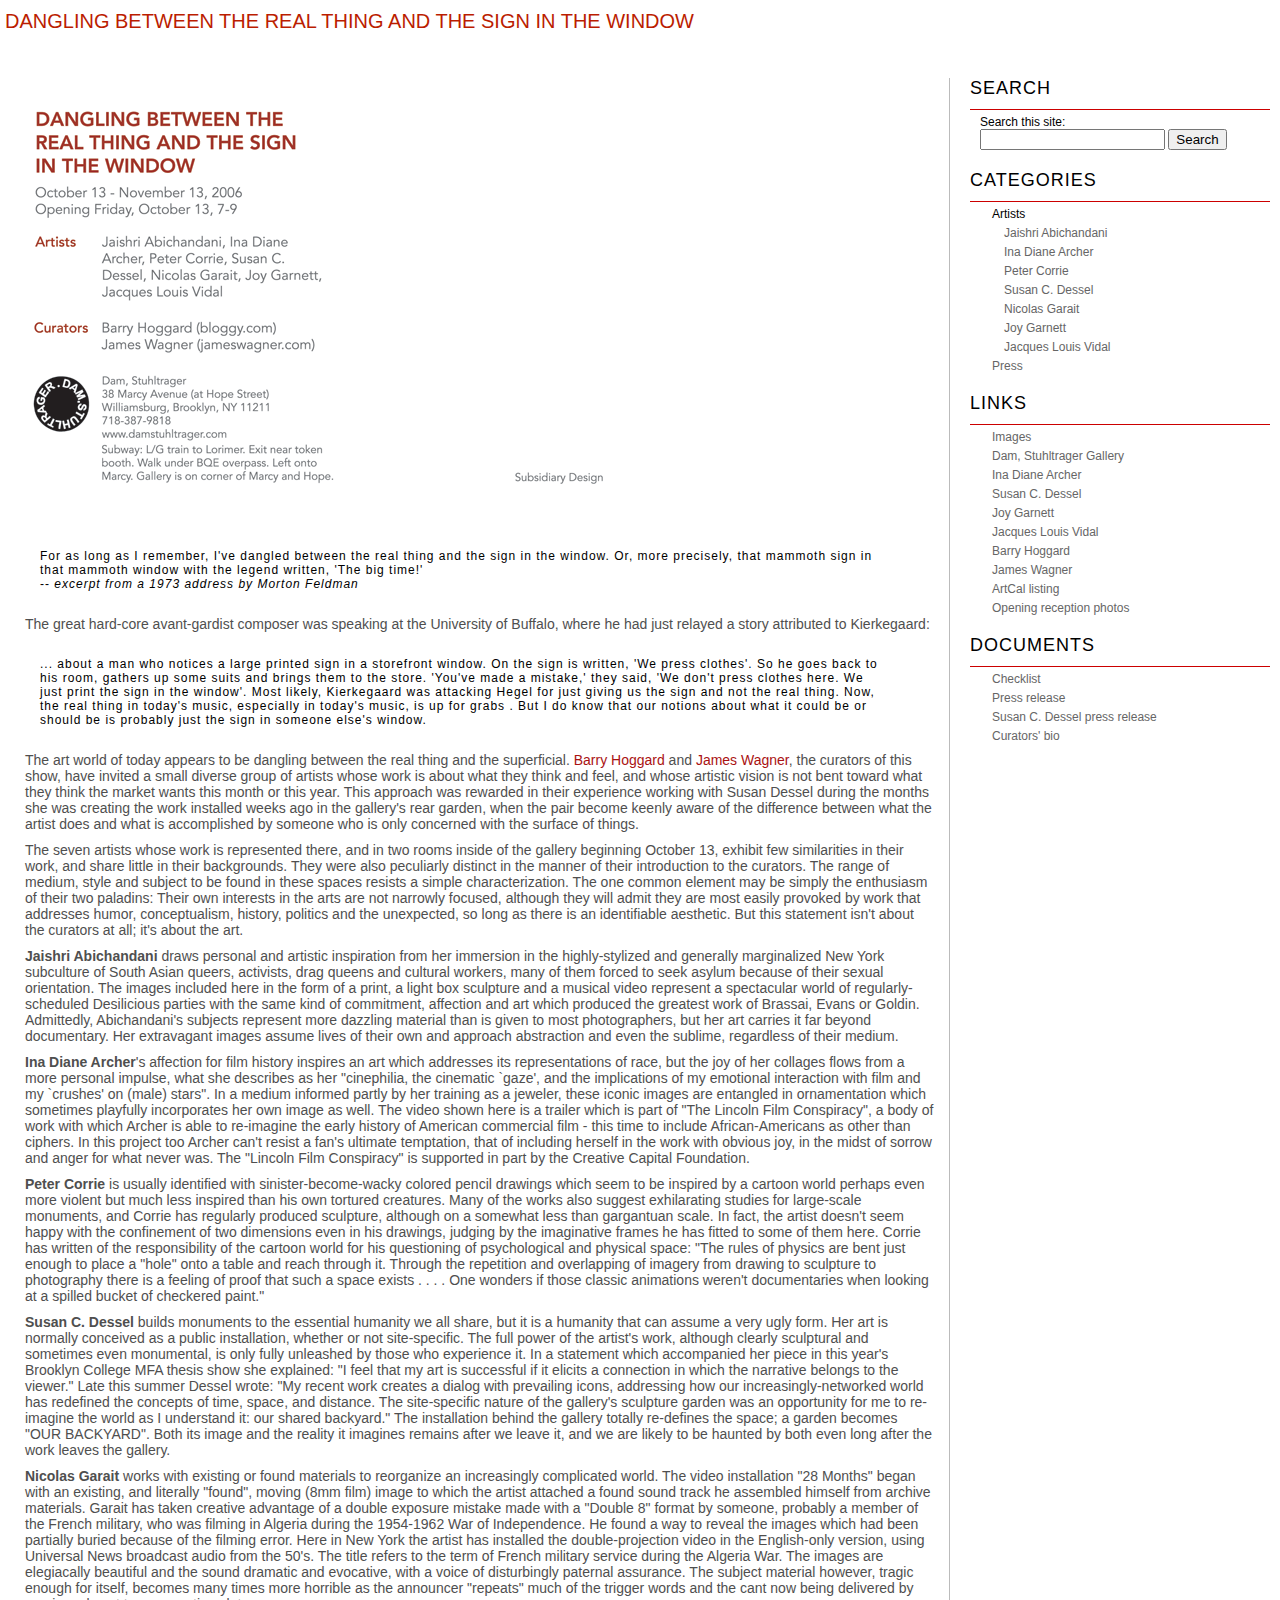
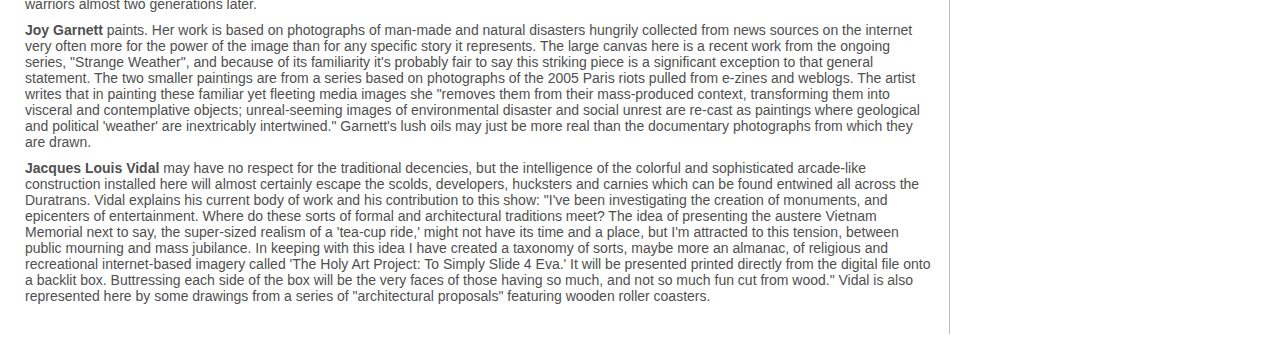
<file: index.html>
<!DOCTYPE html PUBLIC "-//W3C//DTD XHTML 1.0 Transitional//EN"
   "http://www.w3.org/TR/xhtml1/DTD/xhtml1-transitional.dtd">
<html xmlns="http://www.w3.org/1999/xhtml" id="sixapart-standard">
<head>
   <meta http-equiv="Content-Type" content="text/html; charset=utf-8" />
   <meta name="generator" content="Movable Type 4.21-en" />
   
   <link rel="stylesheet" href="styles-site.css" type="text/css" />
   <link rel="alternate" type="application/atom+xml" title="Atom" href="atom.xml" />
   <link rel="alternate" type="application/rss+xml" title="RSS 2.0" href="index.xml" />
   
   <title>Dangling Between The Real Thing And The Sign In The Window</title>
   
   <link rel="EditURI" type="application/rsd+xml" title="RSD" href="rsd.xml" />
   
   
</head>
<body class="layout-two-column-right">
   <div id="container">
      <div id="container-inner" class="pkg">
      
         <div id="banner">
            <div id="banner-inner" class="pkg">
               <h1 id="banner-header"><a href="index.html" accesskey="1">Dangling Between The Real Thing And The Sign In The Window</a></h1>
               <h2 id="banner-description"></h2>
            </div>
         </div>
         
         <div id="pagebody">
            <div id="pagebody-inner" class="pkg">
               <div id="alpha">
                  <div id="alpha-inner" class="pkg">
                  
                     
                     
                     
                     <a id="a005858"></a>
                     <div class="entry" id="entry-5858">
                        <h3 class="entry-header"></h3>
                        <div class="entry-content">
                           <div class="entry-body">

<p><img src="hoggard_back_400x592.gif" alt="postcard back" /></p>

<p><br /></p>

<blockquote><p>For as long as I remember, I've dangled between the real thing and the sign in the window. Or, more precisely, that mammoth sign in that mammoth window with the legend written, 'The big time!'<br /> -- <em>excerpt from a 1973 address by Morton Feldman</em></p></blockquote>

<p>The great hard-core avant-gardist composer was speaking at the University of Buffalo, where he had just relayed a story attributed to Kierkegaard:</p>

<blockquote><p>... about a man who notices a large printed sign in a storefront window.  On the sign is written, 'We press clothes'. So he goes back to his room, gathers up some suits and brings them to the store. 'You've made a mistake,' they said, 'We don't press clothes here. We just print the sign in the window'. Most likely, Kierkegaard was attacking Hegel for just giving us the sign and not the real thing. Now, the real thing in today's music, especially in today's music, is up for grabs . But I do know that our notions about what it could be or should be is probably just the sign in someone else's window.</p></blockquote>

<p>The art world of today appears to be dangling between the real thing and the superficial.  <a href="http://bloggy.com/">Barry Hoggard</a> and <a href="http://jameswagner.com/">James Wagner</a>, the curators of this show, have invited a small diverse group of artists whose work is about what they think and feel, and whose artistic vision is not bent toward what they think the market wants this month or this year.  This approach was rewarded in their experience working with Susan Dessel during the months she was creating the work installed weeks ago in the gallery's rear garden, when the pair become keenly aware of the difference between what the artist does and what is accomplished by someone who is only concerned with the surface of things.</p>

<p>The seven artists whose work is represented there, and in two rooms inside of the gallery beginning October 13, exhibit few similarities in their work, and share little in their backgrounds.  They were also peculiarly distinct in the manner of their introduction to the curators.  The range of medium, style and subject to be found in these spaces resists a simple characterization.  The one common element may be simply the enthusiasm of their two paladins:  Their own interests in the arts are not narrowly focused, although they will admit they are most easily provoked by work that addresses humor, conceptualism, history, politics and the unexpected, so long as there is an identifiable aesthetic.  But this statement isn't about the curators at all;  it's about the art.</p>

<p><strong>Jaishri Abichandani</strong> draws personal and artistic inspiration from her immersion in the highly-stylized and generally marginalized New York subculture of South Asian queers, activists, drag queens and cultural workers, many of them forced to seek asylum because of their sexual orientation.  The images included here in the form of a print, a light box sculpture and a musical video represent a spectacular world of regularly-scheduled Desilicious parties with the same kind of commitment, affection and art which produced the greatest work of Brassai, Evans or Goldin.   Admittedly, Abichandani's subjects represent more dazzling material than is given to most photographers, but her art carries it far beyond documentary.  Her extravagant images assume lives of their own and approach abstraction and even the sublime, regardless of their medium.</p>

<p><strong>Ina Diane Archer</strong>'s affection for film history inspires an art which addresses its representations of race, but the joy of her collages flows from a more personal impulse, what she describes as her "cinephilia, the cinematic `gaze', and the implications of my emotional interaction with film and my `crushes' on (male) stars".  In a medium informed partly by her training as a jeweler, these iconic images are entangled in ornamentation which sometimes playfully incorporates her own image as well.  The video shown here is a trailer which is part of "The Lincoln Film Conspiracy", a body of work with which Archer is able to re-imagine the early history of American commercial film - this time to include African-Americans as other than ciphers.  In this project too Archer can't resist a fan's ultimate temptation, that of including herself in the work with obvious joy, in the midst of sorrow and anger for what never was. The "Lincoln Film Conspiracy" is supported in part by the Creative Capital Foundation.</p>

<p><strong>Peter Corrie</strong> is usually identified with sinister-become-wacky colored pencil drawings which seem to be inspired by a cartoon world perhaps even more violent but much less inspired than his own tortured creatures.   Many of the works also suggest exhilarating studies for large-scale monuments, and Corrie has regularly produced sculpture, although on a somewhat less than gargantuan scale.  In fact, the artist doesn't seem happy with the confinement of two dimensions even in his drawings, judging by the imaginative frames he has fitted to some of them here.  Corrie has written of the responsibility of the cartoon world for his questioning of psychological and physical space:  "The rules of physics are bent just enough to place a "hole" onto a table and reach through it.  Through the repetition and overlapping of imagery from drawing to sculpture to photography there is a feeling of proof that such a space exists . . . .  One wonders if those classic animations weren't documentaries when looking at a spilled bucket of checkered paint."</p>

<p><strong>Susan C. Dessel</strong> builds monuments to the essential humanity we all share, but it is a humanity that can assume a very ugly form.  Her art is normally conceived as a public installation, whether or not site-specific.   The full power of the artist's work, although clearly sculptural and sometimes even monumental, is only fully unleashed by those who experience it.  In a statement which accompanied her piece in this year's Brooklyn College <span class="caps">MFA </span>thesis show she explained:  "I feel that my art is successful if it elicits a connection in which the narrative belongs to the viewer."   Late this summer Dessel wrote:  "My recent work creates a dialog with prevailing icons, addressing how our increasingly-networked world has redefined the concepts of time, space, and distance.  The site-specific nature of the gallery's sculpture garden was an opportunity for me to re-imagine the world as I understand it:  our shared backyard."   The installation behind the gallery totally re-defines the space;  a garden becomes "OUR <span class="caps">BACKYARD</span>".   Both its image and the reality it imagines remains after we leave it, and we are likely to be haunted by both even long after the work leaves the gallery. </p>

<p><strong>Nicolas Garait</strong> works with existing or found materials to reorganize an increasingly complicated world.   The video installation "28 Months" began with an existing, and literally "found", moving (8mm film) image to which the artist attached a found sound track he assembled himself from archive materials.   Garait has taken creative advantage of a double exposure mistake made with a "Double 8" format by someone, probably a member of the French military, who was filming in Algeria during the 1954-1962 War of Independence. He found a way to reveal the images which had been partially buried because of the filming error.  Here in New York the artist has installed the double-projection video in the English-only version, using Universal News broadcast audio from the 50's.  The title refers to the term of French military service during the Algeria War.  The images are elegiacally beautiful and the sound dramatic and evocative, with a voice of disturbingly paternal assurance.  The subject material however, tragic enough for itself, becomes many times more horrible as the announcer "repeats" much of the trigger words and the cant now being delivered by warriors almost two generations later.  </p>

<p><strong>Joy Garnett</strong> paints.  Her work is based on photographs of man-made and natural disasters hungrily collected from news sources on the internet very often more for the power of the image than for any specific story it represents.  The large canvas here is a recent work from the ongoing series, "Strange Weather", and because of its familiarity it's probably fair to say this striking piece is a significant exception to that general statement.  The two smaller paintings are from a series based on photographs of the 2005 Paris riots pulled from e-zines and weblogs.   The artist writes that in painting these familiar yet fleeting media images she "removes them from their mass-produced context, transforming them into visceral and contemplative objects;   unreal-seeming images of environmental disaster and social unrest are re-cast as paintings where geological and political 'weather' are inextricably intertwined."  Garnett's lush oils may just be more real than the documentary photographs from which they are drawn.</p>

<p><strong>Jacques Louis Vidal</strong> may have no respect for the traditional decencies, but the intelligence of the colorful and sophisticated arcade-like construction installed here will almost certainly escape the scolds, developers, hucksters and carnies which can be found entwined all across the Duratrans. Vidal explains his current body of work and his contribution to this show:  "I've been investigating the creation of monuments, and epicenters of entertainment. Where do these sorts of formal and architectural traditions meet? The idea of presenting the austere Vietnam Memorial next to say, the super-sized realism of a 'tea-cup ride,' might not have its time and a place, but I'm attracted to this tension, between public mourning and mass jubilance. In keeping with this idea I have created a taxonomy of sorts, maybe more an almanac, of religious and recreational internet-based imagery called 'The Holy Art Project: To Simply Slide 4 Eva.'  It will be presented printed directly from the digital file onto a backlit box. Buttressing each side of the box will be the very faces of those having so much, and not so much fun cut from wood."    Vidal is also represented here by some drawings from a series of "architectural proposals" featuring wooden roller coasters.</p>
                              
                           </div>
                        </div>
                     </div>
                     
                  </div>
               </div>
<div id="beta">
                  <div id="beta-inner" class="pkg">
                     <div class="module-search module">
                        <h2 class="module-header">Search</h2>
                        <div class="module-content">
                           <form method="get" action="http://tristanmedia.com/mt/mt-search.cgi">
                              <input type="hidden" name="IncludeBlogs" value="7" />
                              <label for="search" accesskey="4">Search this site:</label><br />
                              <input id="search" name="search" size="20" />
                              <input type="submit" value="Search" />
                           </form>
                        </div>
                     </div>
                     
                     <div class="module-categories module">
                        <h2 class="module-header">Categories</h2>
                        <div class="module-content">
<!--
                        
                        <ul class="module-list">
                           
                           <li class="module-list-item">Artists
                           
                              
                        <ul class="module-list">
                           
                           <li class="module-list-item"><a href="http://danglingbetween.com/artists/ina_diane_archer/" title="">Ina Diane Archer</a>
                           
                           
                              
                           </li>
                        
                        
                        
                           
                           <li class="module-list-item"><a href="http://danglingbetween.com/artists/jacques_louis_vidal/" title="">Jacques Louis Vidal</a>
                           
                           
                              
                           </li>
                        
                        
                        
                           
                           <li class="module-list-item"><a href="http://danglingbetween.com/artists/jaishri_abichandani/" title="">Jaishri Abichandani</a>
                           
                           
                              
                           </li>
                        
                        
                        
                           
                           <li class="module-list-item"><a href="http://danglingbetween.com/artists/joy_garnett/" title="">Joy Garnett</a>
                           
                           
                              
                           </li>
                        
                        
                        
                           
                           <li class="module-list-item"><a href="http://danglingbetween.com/artists/nicolas_garait/" title="">Nicolas Garait</a>
                           
                           
                              
                           </li>
                        
                        
                        
                           
                           <li class="module-list-item"><a href="http://danglingbetween.com/artists/peter_corrie/" title="">Peter Corrie</a>
                           
                           
                              
                           </li>
                        
                        
                        
                           
                           <li class="module-list-item"><a href="http://danglingbetween.com/artists/susan_c_dessel/" title="">Susan C. Dessel</a>
                           
                           
                              
                           </li>
                        </ul>
                        
                           </li>
                        
                        
                        
                           
                           <li class="module-list-item"><a href="http://danglingbetween.com/general_information/" title="">General Information</a>
                           
                           
                              
                           </li>
                        
                        
                        
                           
                           <li class="module-list-item"><a href="http://danglingbetween.com/press/" title="">Press</a>
                           
                           
                              
                           </li>
                        </ul>
                        
-->

                                                <ul class="module-list">
                                                      <li class="module-list-item">Artists
                                                      <ul class="module-list">
                                                      <li class="module-list-item"><a href="http://www.danglingbetween.com/artists/jaishri_abichandani/" title="">Jaishri Abichandani</a></li>
                                                      <li class="module-list-item"><a href="http://www.danglingbetween.com/artists/ina_diane_archer/" title="">Ina Diane Archer</a></li>
                                                      <li class="module-list-item"><a href="http://www.danglingbetween.com/artists/peter_corrie/" title="">Peter Corrie</a></li>
                                                      <li class="module-list-item"><a href="http://www.danglingbetween.com/artists/susan_c_dessel/" title="">Susan C. Dessel</a></li>
                                                      <li class="module-list-item"><a href="http://www.danglingbetween.com/artists/nicolas_garait/" title="">Nicolas Garait</a></li>
                                                      <li class="module-list-item"><a href="http://www.danglingbetween.com/artists/joy_garnett/" title="">Joy Garnett</a></li>
                                                      <li class="module-list-item"><a href="http://www.danglingbetween.com/artists/jacques_louis_vidal/" title="">Jacques Louis Vidal</a></li>



                        </ul>
                           </li>
<!--                                                      <li class="module-list-item"><a href="http://www.danglingbetween.com/general_information/" title="">General Information</a> -->
                           </li>
                                                      <li class="module-list-item"><a href="http://www.danglingbetween.com/press/" title="">Press</a>
                           
                           
                              
                           </li>
                        </ul>
                        
                        </div>
                     </div>
                     
                     

                     
                     <div class="module">
                        <h2 class="module-header">Links</h2>
                        <div class="module-content">
                           <ul class="module-list">
                              <li class="module-list-item"><a href="http://www.flickr.com/photos/bloggy/sets/72157594318351010/" target="_blank">Images</a></li>
                              <li class="module-list-item"><a href="http://www.damstuhltrager.com/" target="_blank">Dam, Stuhltrager Gallery</a></li>
                              <li class="module-list-item"><a href="http://www.inaarcher.com/" target="_blank">Ina Diane Archer</a></li>
                              <li class="module-list-item"><a href="http://www.desselstudio.net/" target="_blank">Susan C. Dessel</a></li>
                              <li class="module-list-item"><a href="http://www.firstpulseprojects.com/joy-splash.html" target="_blank">Joy Garnett</a></li>
                              <li class="module-list-item"><a href="http://www.jacqueslouisvidal.com/" target="_blank">Jacques Louis Vidal</a></li>
                              <li class="module-list-item"><a href="http://bloggy.com/" target="_blank">Barry Hoggard</a></li>
                              <li class="module-list-item"><a href="http://jameswagner.com/" target="_blank">James Wagner</a></li>
                              <li class="module-list-item"><a href="http://www.artcal.net/event/view/2/3175" target="_blank">ArtCal listing</a></li>
                              <li class="module-list-item"><a href="http://www.flickr.com/photos/jameswagner/sets/72157594329696802/show/" target="_blank">Opening reception photos</a></li>
                           </ul>
                        </div>
                     </div>

                     <div class="module">
                        <h2 class="module-header">Documents</h2>
                        <div class="module-content">
                           <ul class="module-list">
                              <li class="module-list-item"><a href="blog/files/checklist.doc">Checklist</a></li>
                              <li class="module-list-item"><a href="blog/files/pressrelease.doc">Press release</a></li>
                              <li class="module-list-item"><a href="blog/files/susan-dessel-pr.doc">Susan C. Dessel press release</a></li>
                              <li class="module-list-item"><a href="blog/files/HOGGARDWAGNERshortbio.doc">Curators' bio</a></li>
                           </ul>
                        </div>
                     </div>
                    
                     
                     
                     
                  </div>
               </div> <!-- beta -->

            </div>
         </div>
      </div>
   </div>

<script src="http://www.google-analytics.com/urchin.js" type="text/javascript">
</script>
<script type="text/javascript">
_uacct = "UA-167087-6";
urchinTracker();
</script>

</body>
</html>
</file>
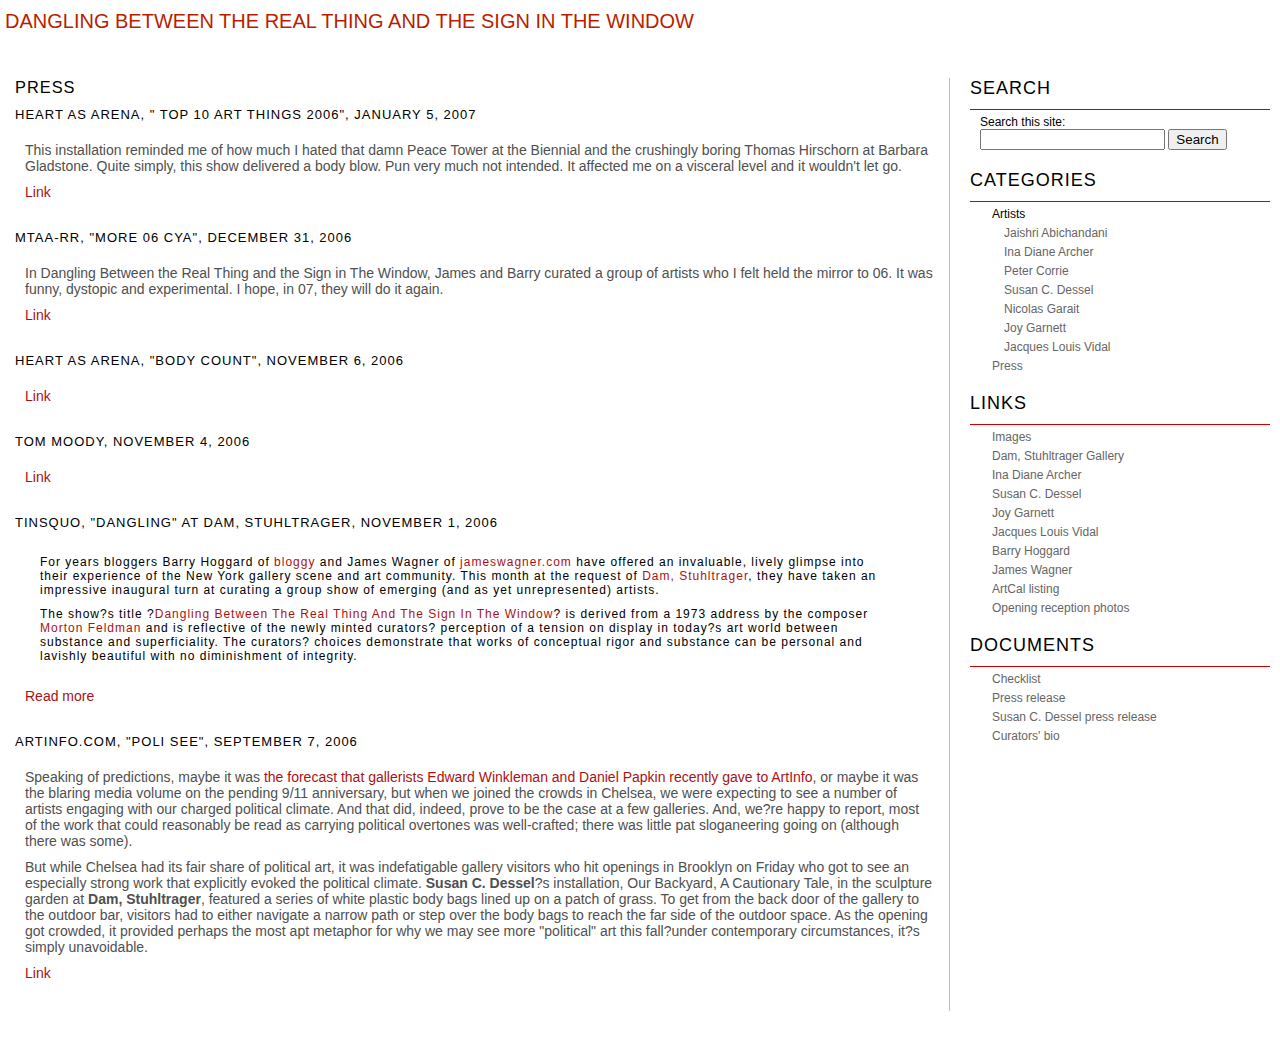
<file: press/index.html>
<!DOCTYPE html PUBLIC "-//W3C//DTD XHTML 1.0 Transitional//EN"
   "http://www.w3.org/TR/xhtml1/DTD/xhtml1-transitional.dtd">
<html xmlns="http://www.w3.org/1999/xhtml" id="sixapart-standard">
<head>
   <meta http-equiv="Content-Type" content="text/html; charset=utf-8" />
   <meta name="generator" content="Movable Type 4.21-en" />

   <link rel="stylesheet" href="../styles-site.css" type="text/css" />
   <link rel="alternate" type="application/atom+xml" title="Atom" href="../atom.xml" />
   <link rel="alternate" type="application/rss+xml" title="RSS 2.0" href="../index.xml" />

   <title>Dangling Between The Real Thing And The Sign In The Window: Press</title>
</head>
<body class="layout-two-column-right">
   <div id="container">
      <div id="container-inner" class="pkg">

         <div id="banner">
            <div id="banner-inner" class="pkg">
               <h1 id="banner-header"><a href="../index.html" accesskey="1">Dangling Between The Real Thing And The Sign In The Window</a></h1>
               <h2 id="banner-description"></h2>
            </div>
         </div>

         <div id="pagebody">
            <div id="pagebody-inner" class="pkg">
               <div id="alpha">
                  <div id="alpha-inner" class="pkg">

<h3 class="date-header">Press</h3>
                     
                     
                     

                     <a id="a005990"></a>
                     <div class="entry" id="entry-5990">
                        <h3 class="entry-header">Heart as Arena, " Top 10 Art Things 2006", January 5, 2007</h3>
                        <div class="entry-content">
                           <div class="entry-body">
                              <p>This installation reminded me of how much I hated that damn Peace Tower at the Biennial and the crushingly boring Thomas Hirschorn at Barbara Gladstone. Quite simply, this show delivered a body blow. Pun very much not intended. It affected me on a visceral level and it wouldn't let go.</p>

<p><a href="http://heartasarena.blogspot.com/2007/01/top-10-art-things-2006.html">Link</a></p>
                              
                           </div>
                        </div>
                     </div>
                     
                     

                     <a id="a005991"></a>
                     <div class="entry" id="entry-5991">
                        <h3 class="entry-header">MTAA-RR, "more 06 cya", December 31, 2006</h3>
                        <div class="entry-content">
                           <div class="entry-body">
                              <p>In  Dangling Between the Real Thing and the Sign in The Window, James and Barry curated a group of artists who I felt held the mirror to 06. It was funny, dystopic and experimental. I hope, in 07, they will do it again.</p>

<p><a href="http://www.mtaa.net/mtaaRR/news/mriver/more_06_cya.html">Link</a></p>
                              
                           </div>
                        </div>
                     </div>
                     
                     

                     <a id="a005908"></a>
                     <div class="entry" id="entry-5908">
                        <h3 class="entry-header">Heart as Arena, "Body Count", November 6, 2006</h3>
                        <div class="entry-content">
                           <div class="entry-body">
                              <p><a href="http://heartasarena.blogspot.com/2006/11/body-count.html">Link</a></p>
                              
                           </div>
                        </div>
                     </div>
                     
                     

                     <a id="a005903"></a>
                     <div class="entry" id="entry-5903">
                        <h3 class="entry-header">Tom Moody, November 4, 2006</h3>
                        <div class="entry-content">
                           <div class="entry-body">
                              <p><a href="http://www.digitalmediatree.com/tommoody/?38269">Link</a></p>
                              
                           </div>
                        </div>
                     </div>
                     
                     

                     <a id="a005894"></a>
                     <div class="entry" id="entry-5894">
                        <h3 class="entry-header">tinsquo, "Dangling" at Dam, Stuhltrager, November 1, 2006</h3>
                        <div class="entry-content">
                           <div class="entry-body">
                              <blockquote>For years bloggers Barry Hoggard of <a href="http://bloggy.com/">bloggy</a> and James Wagner of <a href="http://jameswagner.com/">jameswagner.com</a> have offered an invaluable, lively glimpse into their experience of the New York gallery scene and art community. This month at the request of <a href="http://www.damstuhltrager.com/">Dam, Stuhltrager</a>, they have taken an impressive inaugural turn at curating a group show of emerging (and as yet unrepresented) artists.</p>

<p>The show?s title ?<a href="http://www.danglingbetween.com/">Dangling Between The Real Thing And The Sign In The Window</a>? is derived from a 1973 address by the composer <a href="http://www.cnvill.demon.co.uk/mfhome.htm">Morton Feldman</a> and is reflective of the newly minted curators? perception of a tension on display in today?s art world between substance and superficiality. The curators? choices demonstrate that works of conceptual rigor and substance can be personal and lavishly beautiful with no diminishment of integrity. </blockquote>


<p><a href="http://www.tinsquo.com/archives/000376.html">Read more</a></p>
                              
                           </div>
                        </div>
                     </div>
                     
                     

                     <a id="a005867"></a>
                     <div class="entry" id="entry-5867">
                        <h3 class="entry-header">ArtInfo.com, "Poli See", September 7, 2006</h3>
                        <div class="entry-content">
                           <div class="entry-body">
                              <p>Speaking of predictions, maybe it was <a href="http://www.artinfo.com/News/Article.aspx?a=19466">the forecast that gallerists Edward Winkleman and Daniel Papkin recently gave to ArtInfo</a>, or maybe it was the blaring media volume on the pending 9/11 anniversary, but when we joined the crowds in Chelsea, we were expecting to see a number of artists engaging with our charged political climate. And that did, indeed, prove to be the case at a few galleries. And, we?re happy to report, most of the work that could reasonably be read as carrying political overtones was well-crafted; there was little pat sloganeering going on (although there was some).</p>

<p>But while Chelsea had its fair share of political art, it was indefatigable gallery visitors who hit openings in Brooklyn on Friday who got to see an especially strong work that explicitly evoked the political climate. <strong>Susan C. Dessel</strong>?s installation, Our Backyard, A Cautionary Tale, in the sculpture garden at <strong>Dam, Stuhltrager</strong>, featured a series of white plastic body bags lined up on a patch of grass. To get from the back door of the gallery to the outdoor bar, visitors had to either navigate a narrow path or step over the body bags to reach the far side of the outdoor space. As the opening got crowded, it provided perhaps the most apt metaphor for why we may see more "political" art this fall?under contemporary circumstances, it?s simply unavoidable.</p>

<p><a href="http://www.artinfo.com/News/Article.aspx?a=21090">Link</a></p>
                              
                           </div>
                        </div>
                     </div>
                     
                  </div>
               </div>
<div id="beta">
                  <div id="beta-inner" class="pkg">
                     <div class="module-search module">
                        <h2 class="module-header">Search</h2>
                        <div class="module-content">
                           <form method="get" action="http://tristanmedia.com/mt/mt-search.cgi">
                              <input type="hidden" name="IncludeBlogs" value="7" />
                              <label for="search" accesskey="4">Search this site:</label><br />
                              <input id="search" name="search" size="20" />
                              <input type="submit" value="Search" />
                           </form>
                        </div>
                     </div>
                     
                     <div class="module-categories module">
                        <h2 class="module-header">Categories</h2>
                        <div class="module-content">
<!--
                        
                        <ul class="module-list">
                           
                           <li class="module-list-item">Artists
                           
                              
                        <ul class="module-list">
                           
                           <li class="module-list-item"><a href="http://danglingbetween.com/artists/ina_diane_archer/" title="">Ina Diane Archer</a>
                           
                           
                              
                           </li>
                        
                        
                        
                           
                           <li class="module-list-item"><a href="http://danglingbetween.com/artists/jacques_louis_vidal/" title="">Jacques Louis Vidal</a>
                           
                           
                              
                           </li>
                        
                        
                        
                           
                           <li class="module-list-item"><a href="http://danglingbetween.com/artists/jaishri_abichandani/" title="">Jaishri Abichandani</a>
                           
                           
                              
                           </li>
                        
                        
                        
                           
                           <li class="module-list-item"><a href="http://danglingbetween.com/artists/joy_garnett/" title="">Joy Garnett</a>
                           
                           
                              
                           </li>
                        
                        
                        
                           
                           <li class="module-list-item"><a href="http://danglingbetween.com/artists/nicolas_garait/" title="">Nicolas Garait</a>
                           
                           
                              
                           </li>
                        
                        
                        
                           
                           <li class="module-list-item"><a href="http://danglingbetween.com/artists/peter_corrie/" title="">Peter Corrie</a>
                           
                           
                              
                           </li>
                        
                        
                        
                           
                           <li class="module-list-item"><a href="http://danglingbetween.com/artists/susan_c_dessel/" title="">Susan C. Dessel</a>
                           
                           
                              
                           </li>
                        </ul>
                        
                           </li>
                        
                        
                        
                           
                           <li class="module-list-item"><a href="http://danglingbetween.com/general_information/" title="">General Information</a>
                           
                           
                              
                           </li>
                        
                        
                        
                           
                           <li class="module-list-item"><a href="http://danglingbetween.com/press/" title="">Press</a>
                           
                           
                              
                           </li>
                        </ul>
                        
-->

                                                <ul class="module-list">
                                                      <li class="module-list-item">Artists
                                                      <ul class="module-list">
                                                      <li class="module-list-item"><a href="http://www.danglingbetween.com/artists/jaishri_abichandani/" title="">Jaishri Abichandani</a></li>
                                                      <li class="module-list-item"><a href="http://www.danglingbetween.com/artists/ina_diane_archer/" title="">Ina Diane Archer</a></li>
                                                      <li class="module-list-item"><a href="http://www.danglingbetween.com/artists/peter_corrie/" title="">Peter Corrie</a></li>
                                                      <li class="module-list-item"><a href="http://www.danglingbetween.com/artists/susan_c_dessel/" title="">Susan C. Dessel</a></li>
                                                      <li class="module-list-item"><a href="http://www.danglingbetween.com/artists/nicolas_garait/" title="">Nicolas Garait</a></li>
                                                      <li class="module-list-item"><a href="http://www.danglingbetween.com/artists/joy_garnett/" title="">Joy Garnett</a></li>
                                                      <li class="module-list-item"><a href="http://www.danglingbetween.com/artists/jacques_louis_vidal/" title="">Jacques Louis Vidal</a></li>



                        </ul>
                           </li>
<!--                                                      <li class="module-list-item"><a href="http://www.danglingbetween.com/general_information/" title="">General Information</a> -->
                           </li>
                                                      <li class="module-list-item"><a href="http://www.danglingbetween.com/press/" title="">Press</a>
                           
                           
                              
                           </li>
                        </ul>
                        
                        </div>
                     </div>
                     
                     
                     
            
                     
                     <div class="module">
                        <h2 class="module-header">Links</h2>
                        <div class="module-content">
                           <ul class="module-list">
                              <li class="module-list-item"><a href="http://www.flickr.com/photos/bloggy/sets/72157594318351010/" target="_blank">Images</a></li>
                              <li class="module-list-item"><a href="http://www.damstuhltrager.com/" target="_blank">Dam, Stuhltrager Gallery</a></li>
                              <li class="module-list-item"><a href="http://www.inaarcher.com/" target="_blank">Ina Diane Archer</a></li>
                              <li class="module-list-item"><a href="http://www.desselstudio.net/" target="_blank">Susan C. Dessel</a></li>
                              <li class="module-list-item"><a href="http://www.firstpulseprojects.com/joy-splash.html" target="_blank">Joy Garnett</a></li>
                              <li class="module-list-item"><a href="http://www.jacqueslouisvidal.com/" target="_blank">Jacques Louis Vidal</a></li>
                              <li class="module-list-item"><a href="http://bloggy.com/" target="_blank">Barry Hoggard</a></li>
                              <li class="module-list-item"><a href="http://jameswagner.com/" target="_blank">James Wagner</a></li>
                              <li class="module-list-item"><a href="http://www.artcal.net/event/view/2/3175" target="_blank">ArtCal listing</a></li>
                              <li class="module-list-item"><a href="http://www.flickr.com/photos/jameswagner/sets/72157594329696802/show/" target="_blank">Opening reception photos</a></li>
                           </ul>
                        </div>
                     </div>

                     <div class="module">
                        <h2 class="module-header">Documents</h2>
                        <div class="module-content">
                           <ul class="module-list">
                              <li class="module-list-item"><a href="../blog/files/checklist.doc">Checklist</a></li>
                              <li class="module-list-item"><a href="../blog/files/pressrelease.doc">Press release</a></li>
                              <li class="module-list-item"><a href="../blog/files/susan-dessel-pr.doc">Susan C. Dessel press release</a></li>
                              <li class="module-list-item"><a href="../blog/files/HOGGARDWAGNERshortbio.doc">Curators' bio</a></li>
                           </ul>
                        </div>
                     </div>
                    
                     
                     
                     
                  </div>
               </div> <!-- beta -->

            </div>
         </div>
      </div>
   </div>

<script src="http://www.google-analytics.com/urchin.js" type="text/javascript">
</script>
<script type="text/javascript">
_uacct = "UA-167087-6";
urchinTracker();
</script>
</body>
</html>
</file>
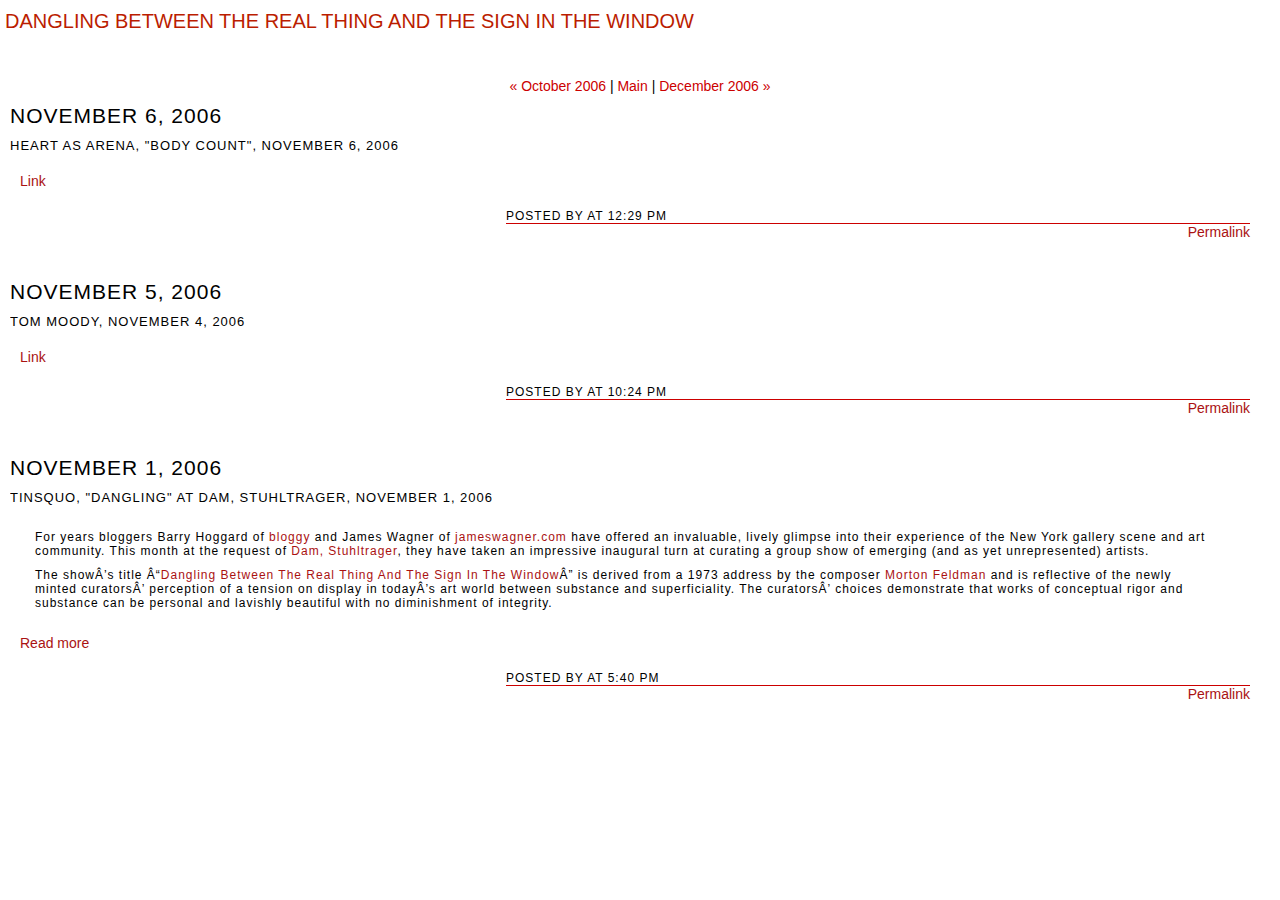
<file: 2006/11/index.html>
<!DOCTYPE html PUBLIC "-//W3C//DTD XHTML 1.0 Transitional//EN"
   "http://www.w3.org/TR/xhtml1/DTD/xhtml1-transitional.dtd">
<html xmlns="http://www.w3.org/1999/xhtml" id="sixapart-standard">
<head>
   <meta http-equiv="Content-Type" content="text/html; charset=utf-8" />
   <meta name="generator" content="Movable Type 4.21-en" />

   <link rel="stylesheet" href="../../styles-site.css" type="text/css" />
   <link rel="alternate" type="application/atom+xml" title="Atom" href="../../atom.xml" />
   <link rel="alternate" type="application/rss+xml" title="RSS 2.0" href="../../index.xml" />

   <title>Dangling Between The Real Thing And The Sign In The Window: November 2006 Archives</title>

   <link rel="start" href="../../index.html" title="Home" />
   <link rel="prev" href="../10/index.html" title="October 2006" />
   <link rel="next" href="../12/index.html" title="December 2006" />
</head>
<body class="layout-one-column">
   <div id="container">
      <div id="container-inner" class="pkg">

         <div id="banner">
            <div id="banner-inner" class="pkg">
               <h1 id="banner-header"><a href="../../index.html" accesskey="1">Dangling Between The Real Thing And The Sign In The Window</a></h1>
               <h2 id="banner-description"></h2>
            </div>
         </div>

         <div id="pagebody">
            <div id="pagebody-inner" class="pkg">
               <div id="alpha">
                  <div id="alpha-inner" class="pkg">
                     
                     <p class="content-nav">
                        <a href="../10/index.html">&laquo; October 2006</a> |
                        <a href="../../index.html">Main</a>
                        | <a href="../12/index.html">December 2006 &raquo;</a>
                     </p>
                     
                     
                     

                     <h2 class="date-header">November  6, 2006</h2>
                     <a id="a005908"></a>
                     <div class="entry" id="entry-5908">
                        <h3 class="entry-header">Heart as Arena, "Body Count", November 6, 2006</h3>
                        <div class="entry-content">
                           <div class="entry-body">
                              <p><a href="http://heartasarena.blogspot.com/2006/11/body-count.html">Link</a></p>
                              
                              <p class="entry-footer">
                                 <span class="post-footers">Posted by  at 12:29 PM</span> <span class="separator">|</span> <a class="permalink" href="../../press/index.html#005908">Permalink</a>
                                 
                                 
                              </p>
                           </div>
                        </div>
                     </div>
                     
                     

                     <h2 class="date-header">November  5, 2006</h2>
                     <a id="a005903"></a>
                     <div class="entry" id="entry-5903">
                        <h3 class="entry-header">Tom Moody, November 4, 2006</h3>
                        <div class="entry-content">
                           <div class="entry-body">
                              <p><a href="http://www.digitalmediatree.com/tommoody/?38269">Link</a></p>
                              
                              <p class="entry-footer">
                                 <span class="post-footers">Posted by  at 10:24 PM</span> <span class="separator">|</span> <a class="permalink" href="../../press/index.html#005903">Permalink</a>
                                 
                                 
                              </p>
                           </div>
                        </div>
                     </div>
                     
                     

                     <h2 class="date-header">November  1, 2006</h2>
                     <a id="a005894"></a>
                     <div class="entry" id="entry-5894">
                        <h3 class="entry-header">tinsquo, "Dangling" at Dam, Stuhltrager, November 1, 2006</h3>
                        <div class="entry-content">
                           <div class="entry-body">
                              <blockquote>For years bloggers Barry Hoggard of <a href="http://bloggy.com/">bloggy</a> and James Wagner of <a href="http://jameswagner.com/">jameswagner.com</a> have offered an invaluable, lively glimpse into their experience of the New York gallery scene and art community. This month at the request of <a href="http://www.damstuhltrager.com/">Dam, Stuhltrager</a>, they have taken an impressive inaugural turn at curating a group show of emerging (and as yet unrepresented) artists.</p>

<p>The showÂ’s title Â“<a href="http://www.danglingbetween.com/">Dangling Between The Real Thing And The Sign In The Window</a>Â” is derived from a 1973 address by the composer <a href="http://www.cnvill.demon.co.uk/mfhome.htm">Morton Feldman</a> and is reflective of the newly minted curatorsÂ’ perception of a tension on display in todayÂ’s art world between substance and superficiality. The curatorsÂ’ choices demonstrate that works of conceptual rigor and substance can be personal and lavishly beautiful with no diminishment of integrity. </blockquote>


<p><a href="http://www.tinsquo.com/archives/000376.html">Read more</a></p>
                              
                              <p class="entry-footer">
                                 <span class="post-footers">Posted by  at  5:40 PM</span> <span class="separator">|</span> <a class="permalink" href="../../press/index.html#005894">Permalink</a>
                                 
                                 
                              </p>
                           </div>
                        </div>
                     </div>
                     
                  </div>
               </div>
            </div>
         </div>
      </div>
   </div>
</body>
</html>
</file>
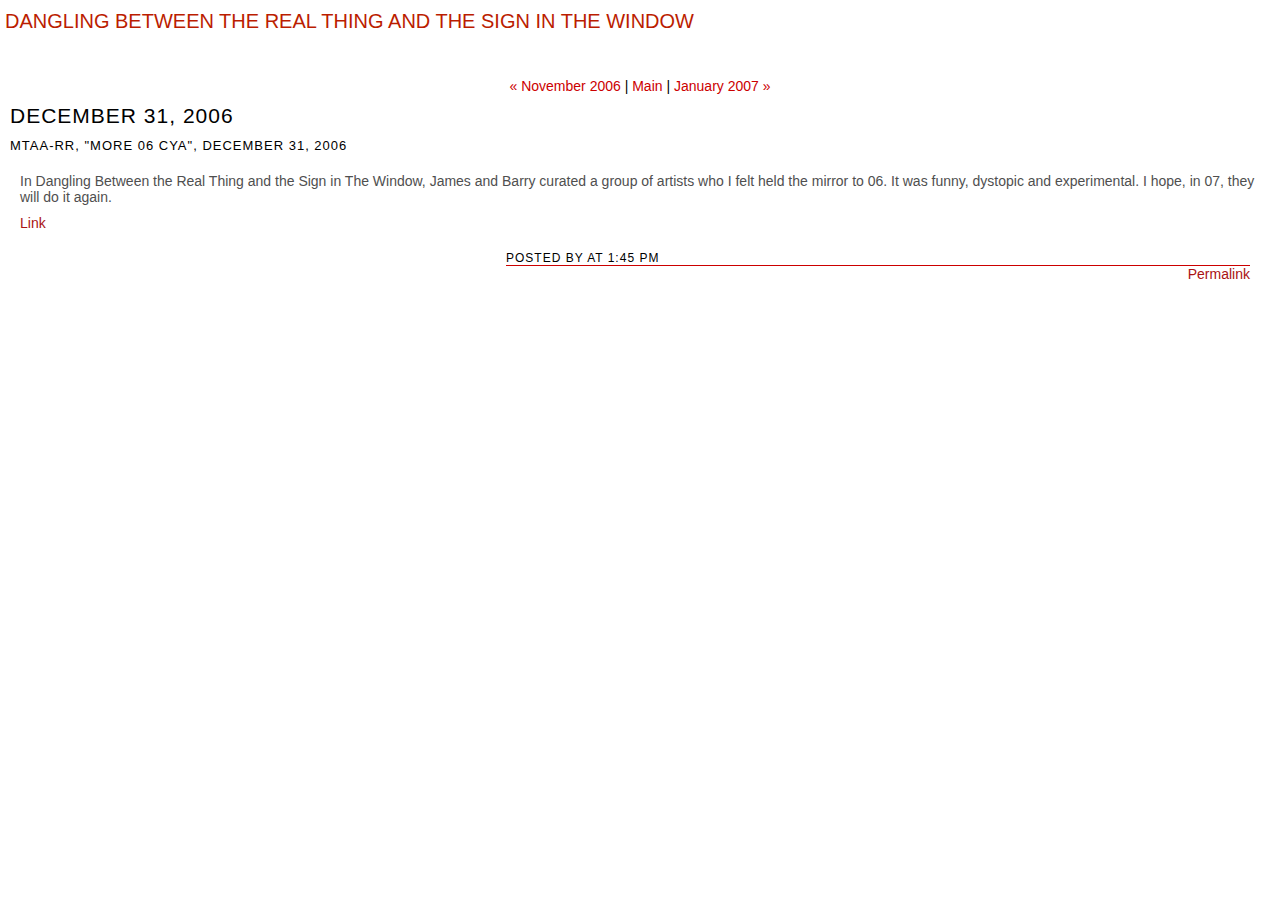
<file: 2006/12/index.html>
<!DOCTYPE html PUBLIC "-//W3C//DTD XHTML 1.0 Transitional//EN"
   "http://www.w3.org/TR/xhtml1/DTD/xhtml1-transitional.dtd">
<html xmlns="http://www.w3.org/1999/xhtml" id="sixapart-standard">
<head>
   <meta http-equiv="Content-Type" content="text/html; charset=utf-8" />
   <meta name="generator" content="Movable Type 4.21-en" />

   <link rel="stylesheet" href="../../styles-site.css" type="text/css" />
   <link rel="alternate" type="application/atom+xml" title="Atom" href="../../atom.xml" />
   <link rel="alternate" type="application/rss+xml" title="RSS 2.0" href="../../index.xml" />

   <title>Dangling Between The Real Thing And The Sign In The Window: December 2006 Archives</title>

   <link rel="start" href="../../index.html" title="Home" />
   <link rel="prev" href="../11/index.html" title="November 2006" />
   <link rel="next" href="../../2007/01/index.html" title="January 2007" />
</head>
<body class="layout-one-column">
   <div id="container">
      <div id="container-inner" class="pkg">

         <div id="banner">
            <div id="banner-inner" class="pkg">
               <h1 id="banner-header"><a href="../../index.html" accesskey="1">Dangling Between The Real Thing And The Sign In The Window</a></h1>
               <h2 id="banner-description"></h2>
            </div>
         </div>

         <div id="pagebody">
            <div id="pagebody-inner" class="pkg">
               <div id="alpha">
                  <div id="alpha-inner" class="pkg">
                     
                     <p class="content-nav">
                        <a href="../11/index.html">&laquo; November 2006</a> |
                        <a href="../../index.html">Main</a>
                        | <a href="../../2007/01/index.html">January 2007 &raquo;</a>
                     </p>
                     
                     
                     

                     <h2 class="date-header">December 31, 2006</h2>
                     <a id="a005991"></a>
                     <div class="entry" id="entry-5991">
                        <h3 class="entry-header">MTAA-RR, "more 06 cya", December 31, 2006</h3>
                        <div class="entry-content">
                           <div class="entry-body">
                              <p>In  Dangling Between the Real Thing and the Sign in The Window, James and Barry curated a group of artists who I felt held the mirror to 06. It was funny, dystopic and experimental. I hope, in 07, they will do it again.</p>

<p><a href="http://www.mtaa.net/mtaaRR/news/mriver/more_06_cya.html">Link</a></p>
                              
                              <p class="entry-footer">
                                 <span class="post-footers">Posted by  at  1:45 PM</span> <span class="separator">|</span> <a class="permalink" href="../../press/index.html#005991">Permalink</a>
                                 
                                 
                              </p>
                           </div>
                        </div>
                     </div>
                     
                  </div>
               </div>
            </div>
         </div>
      </div>
   </div>
</body>
</html>
</file>
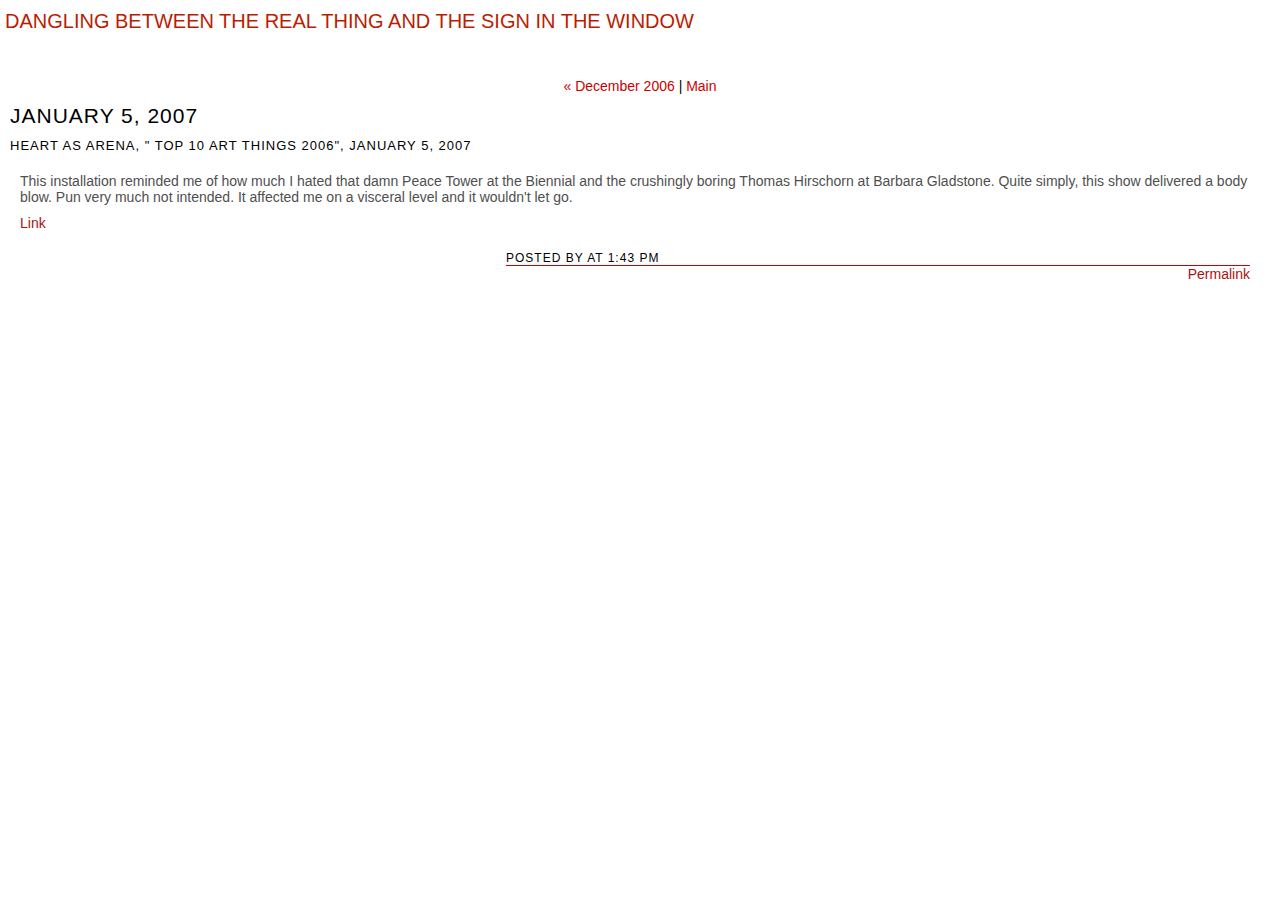
<file: 2007/01/index.html>
<!DOCTYPE html PUBLIC "-//W3C//DTD XHTML 1.0 Transitional//EN"
   "http://www.w3.org/TR/xhtml1/DTD/xhtml1-transitional.dtd">
<html xmlns="http://www.w3.org/1999/xhtml" id="sixapart-standard">
<head>
   <meta http-equiv="Content-Type" content="text/html; charset=utf-8" />
   <meta name="generator" content="Movable Type 4.21-en" />

   <link rel="stylesheet" href="../../styles-site.css" type="text/css" />
   <link rel="alternate" type="application/atom+xml" title="Atom" href="../../atom.xml" />
   <link rel="alternate" type="application/rss+xml" title="RSS 2.0" href="../../index.xml" />

   <title>Dangling Between The Real Thing And The Sign In The Window: January 2007 Archives</title>

   <link rel="start" href="../../index.html" title="Home" />
   <link rel="prev" href="../../2006/12/index.html" title="December 2006" />
   
</head>
<body class="layout-one-column">
   <div id="container">
      <div id="container-inner" class="pkg">

         <div id="banner">
            <div id="banner-inner" class="pkg">
               <h1 id="banner-header"><a href="../../index.html" accesskey="1">Dangling Between The Real Thing And The Sign In The Window</a></h1>
               <h2 id="banner-description"></h2>
            </div>
         </div>

         <div id="pagebody">
            <div id="pagebody-inner" class="pkg">
               <div id="alpha">
                  <div id="alpha-inner" class="pkg">
                     
                     <p class="content-nav">
                        <a href="../../2006/12/index.html">&laquo; December 2006</a> |
                        <a href="../../index.html">Main</a>
                        
                     </p>
                     
                     
                     

                     <h2 class="date-header">January  5, 2007</h2>
                     <a id="a005990"></a>
                     <div class="entry" id="entry-5990">
                        <h3 class="entry-header">Heart as Arena, " Top 10 Art Things 2006", January 5, 2007</h3>
                        <div class="entry-content">
                           <div class="entry-body">
                              <p>This installation reminded me of how much I hated that damn Peace Tower at the Biennial and the crushingly boring Thomas Hirschorn at Barbara Gladstone. Quite simply, this show delivered a body blow. Pun very much not intended. It affected me on a visceral level and it wouldn't let go.</p>

<p><a href="http://heartasarena.blogspot.com/2007/01/top-10-art-things-2006.html">Link</a></p>
                              
                              <p class="entry-footer">
                                 <span class="post-footers">Posted by  at  1:43 PM</span> <span class="separator">|</span> <a class="permalink" href="../../press/index.html#005990">Permalink</a>
                                 
                                 
                              </p>
                           </div>
                        </div>
                     </div>
                     
                  </div>
               </div>
            </div>
         </div>
      </div>
   </div>
</body>
</html>
</file>
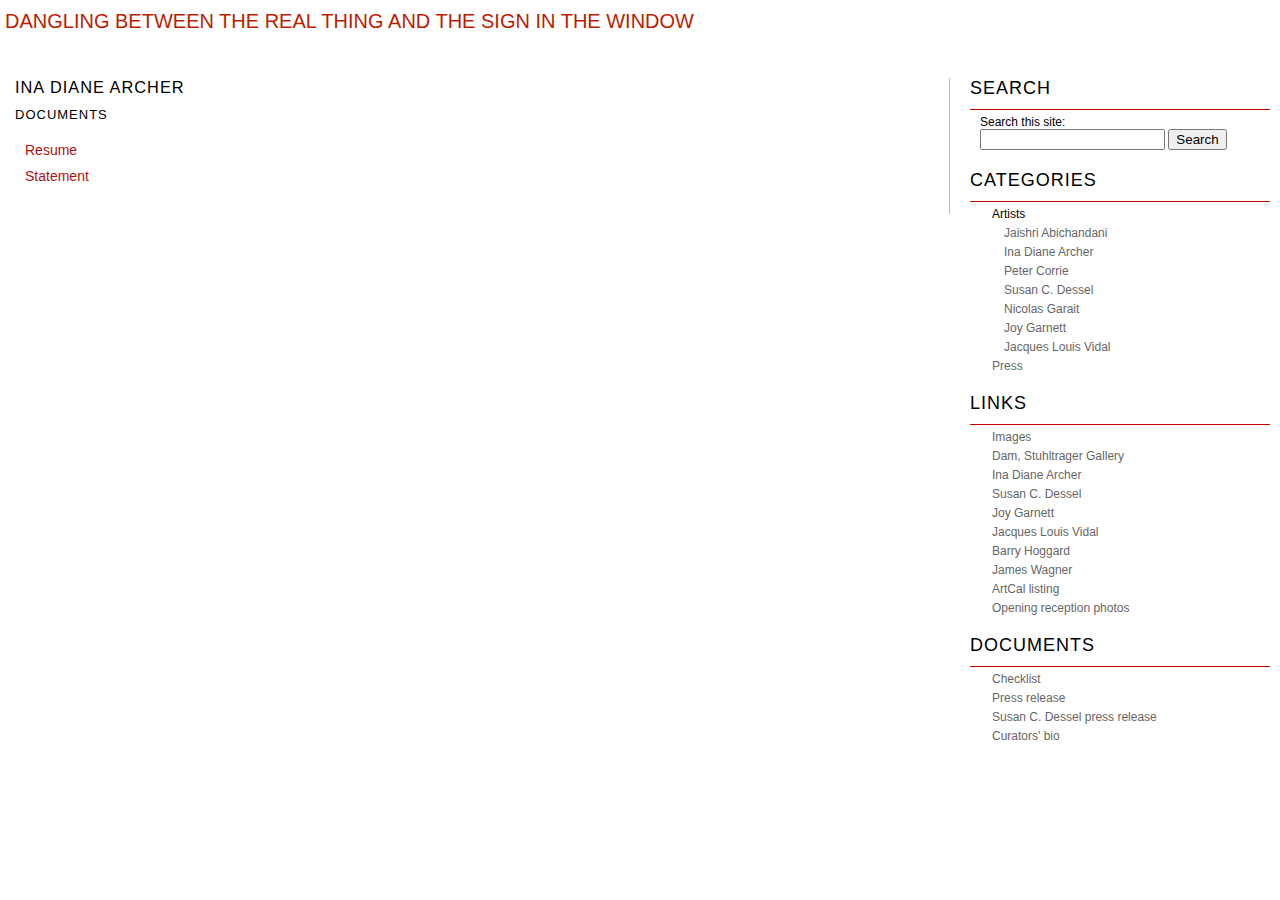
<file: artists/ina_diane_archer/index.html>
<!DOCTYPE html PUBLIC "-//W3C//DTD XHTML 1.0 Transitional//EN"
   "http://www.w3.org/TR/xhtml1/DTD/xhtml1-transitional.dtd">
<html xmlns="http://www.w3.org/1999/xhtml" id="sixapart-standard">
<head>
   <meta http-equiv="Content-Type" content="text/html; charset=utf-8" />
   <meta name="generator" content="Movable Type 4.21-en" />

   <link rel="stylesheet" href="../../styles-site.css" type="text/css" />
   <link rel="alternate" type="application/atom+xml" title="Atom" href="../../atom.xml" />
   <link rel="alternate" type="application/rss+xml" title="RSS 2.0" href="../../index.xml" />

   <title>Dangling Between The Real Thing And The Sign In The Window: Ina Diane Archer</title>
</head>
<body class="layout-two-column-right">
   <div id="container">
      <div id="container-inner" class="pkg">

         <div id="banner">
            <div id="banner-inner" class="pkg">
               <h1 id="banner-header"><a href="../../index.html" accesskey="1">Dangling Between The Real Thing And The Sign In The Window</a></h1>
               <h2 id="banner-description"></h2>
            </div>
         </div>

         <div id="pagebody">
            <div id="pagebody-inner" class="pkg">
               <div id="alpha">
                  <div id="alpha-inner" class="pkg">

<h3 class="date-header">Ina Diane Archer</h3>
                     
                     


                     <a id="a005861"></a>
                     <div class="entry" id="entry-5861">
                        <h3 class="entry-header">Documents</h3>
                        <div class="entry-content">
                           <div class="entry-body">
                              <p><a href="http://www.danglingbetween.com/blog/files/ina-diane-archer-cv.doc">Resume</a></p>

<p><a href="http://www.danglingbetween.com/blog/files/ina-diane-archer-statement.doc">Statement</a><br />
</p>
                              
                           </div>
                        </div>
                     </div>
                     
                  </div>
               </div>
<div id="beta">
                  <div id="beta-inner" class="pkg">
                     <div class="module-search module">
                        <h2 class="module-header">Search</h2>
                        <div class="module-content">
                           <form method="get" action="http://tristanmedia.com/mt/mt-search.cgi">
                              <input type="hidden" name="IncludeBlogs" value="7" />
                              <label for="search" accesskey="4">Search this site:</label><br />
                              <input id="search" name="search" size="20" />
                              <input type="submit" value="Search" />
                           </form>
                        </div>
                     </div>
                     
                     <div class="module-categories module">
                        <h2 class="module-header">Categories</h2>
                        <div class="module-content">
<!--
                        
                        <ul class="module-list">
                           
                           <li class="module-list-item">Artists
                           
                              
                        <ul class="module-list">
                           
                           <li class="module-list-item"><a href="http://danglingbetween.com/artists/ina_diane_archer/" title="">Ina Diane Archer</a>
                           
                           
                              
                           </li>
                        
                        
                        
                           
                           <li class="module-list-item"><a href="http://danglingbetween.com/artists/jacques_louis_vidal/" title="">Jacques Louis Vidal</a>
                           
                           
                              
                           </li>
                        
                        
                        
                           
                           <li class="module-list-item"><a href="http://danglingbetween.com/artists/jaishri_abichandani/" title="">Jaishri Abichandani</a>
                           
                           
                              
                           </li>
                        
                        
                        
                           
                           <li class="module-list-item"><a href="http://danglingbetween.com/artists/joy_garnett/" title="">Joy Garnett</a>
                           
                           
                              
                           </li>
                        
                        
                        
                           
                           <li class="module-list-item"><a href="http://danglingbetween.com/artists/nicolas_garait/" title="">Nicolas Garait</a>
                           
                           
                              
                           </li>
                        
                        
                        
                           
                           <li class="module-list-item"><a href="http://danglingbetween.com/artists/peter_corrie/" title="">Peter Corrie</a>
                           
                           
                              
                           </li>
                        
                        
                        
                           
                           <li class="module-list-item"><a href="http://danglingbetween.com/artists/susan_c_dessel/" title="">Susan C. Dessel</a>
                           
                           
                              
                           </li>
                        </ul>
                        
                           </li>
                        
                        
                        
                           
                           <li class="module-list-item"><a href="http://danglingbetween.com/general_information/" title="">General Information</a>
                           
                           
                              
                           </li>
                        
                        
                        
                           
                           <li class="module-list-item"><a href="http://danglingbetween.com/press/" title="">Press</a>
                           
                           
                              
                           </li>
                        </ul>
                        
-->

                                                <ul class="module-list">
                                                      <li class="module-list-item">Artists
                                                      <ul class="module-list">
                                                      <li class="module-list-item"><a href="http://www.danglingbetween.com/artists/jaishri_abichandani/" title="">Jaishri Abichandani</a></li>
                                                      <li class="module-list-item"><a href="http://www.danglingbetween.com/artists/ina_diane_archer/" title="">Ina Diane Archer</a></li>
                                                      <li class="module-list-item"><a href="http://www.danglingbetween.com/artists/peter_corrie/" title="">Peter Corrie</a></li>
                                                      <li class="module-list-item"><a href="http://www.danglingbetween.com/artists/susan_c_dessel/" title="">Susan C. Dessel</a></li>
                                                      <li class="module-list-item"><a href="http://www.danglingbetween.com/artists/nicolas_garait/" title="">Nicolas Garait</a></li>
                                                      <li class="module-list-item"><a href="http://www.danglingbetween.com/artists/joy_garnett/" title="">Joy Garnett</a></li>
                                                      <li class="module-list-item"><a href="http://www.danglingbetween.com/artists/jacques_louis_vidal/" title="">Jacques Louis Vidal</a></li>



                        </ul>
                           </li>
<!--                                                      <li class="module-list-item"><a href="http://www.danglingbetween.com/general_information/" title="">General Information</a> -->
                           </li>
                                                      <li class="module-list-item"><a href="http://www.danglingbetween.com/press/" title="">Press</a>
                           
                           
                              
                           </li>
                        </ul>
                        
                        </div>
                     </div>
                     
                     
                     
             
                     
                     
                     <div class="module">
                        <h2 class="module-header">Links</h2>
                        <div class="module-content">
                           <ul class="module-list">
                              <li class="module-list-item"><a href="http://www.flickr.com/photos/bloggy/sets/72157594318351010/" target="_blank">Images</a></li>
                              <li class="module-list-item"><a href="http://www.damstuhltrager.com/" target="_blank">Dam, Stuhltrager Gallery</a></li>
                              <li class="module-list-item"><a href="http://www.inaarcher.com/" target="_blank">Ina Diane Archer</a></li>
                              <li class="module-list-item"><a href="http://www.desselstudio.net/" target="_blank">Susan C. Dessel</a></li>
                              <li class="module-list-item"><a href="http://www.firstpulseprojects.com/joy-splash.html" target="_blank">Joy Garnett</a></li>
                              <li class="module-list-item"><a href="http://www.jacqueslouisvidal.com/" target="_blank">Jacques Louis Vidal</a></li>
                              <li class="module-list-item"><a href="http://bloggy.com/" target="_blank">Barry Hoggard</a></li>
                              <li class="module-list-item"><a href="http://jameswagner.com/" target="_blank">James Wagner</a></li>
                              <li class="module-list-item"><a href="http://www.artcal.net/event/view/2/3175" target="_blank">ArtCal listing</a></li>
                              <li class="module-list-item"><a href="http://www.flickr.com/photos/jameswagner/sets/72157594329696802/show/" target="_blank">Opening reception photos</a></li>
                           </ul>
                        </div>
                     </div>

                     <div class="module">
                        <h2 class="module-header">Documents</h2>
                        <div class="module-content">
                           <ul class="module-list">
                              <li class="module-list-item"><a href="../../blog/files/checklist.doc">Checklist</a></li>
                              <li class="module-list-item"><a href="../../blog/files/pressrelease.doc">Press release</a></li>
                              <li class="module-list-item"><a href="../../blog/files/susan-dessel-pr.doc">Susan C. Dessel press release</a></li>
                              <li class="module-list-item"><a href="../../blog/files/HOGGARDWAGNERshortbio.doc">Curators' bio</a></li>
                           </ul>
                        </div>
                     </div>
                    
                     
                     
                     
                  </div>
               </div> <!-- beta -->

            </div>
         </div>
      </div>
   </div>

<script src="http://www.google-analytics.com/urchin.js" type="text/javascript">
</script>
<script type="text/javascript">
_uacct = "UA-167087-6";
urchinTracker();
</script>
</body>
</html>
</file>
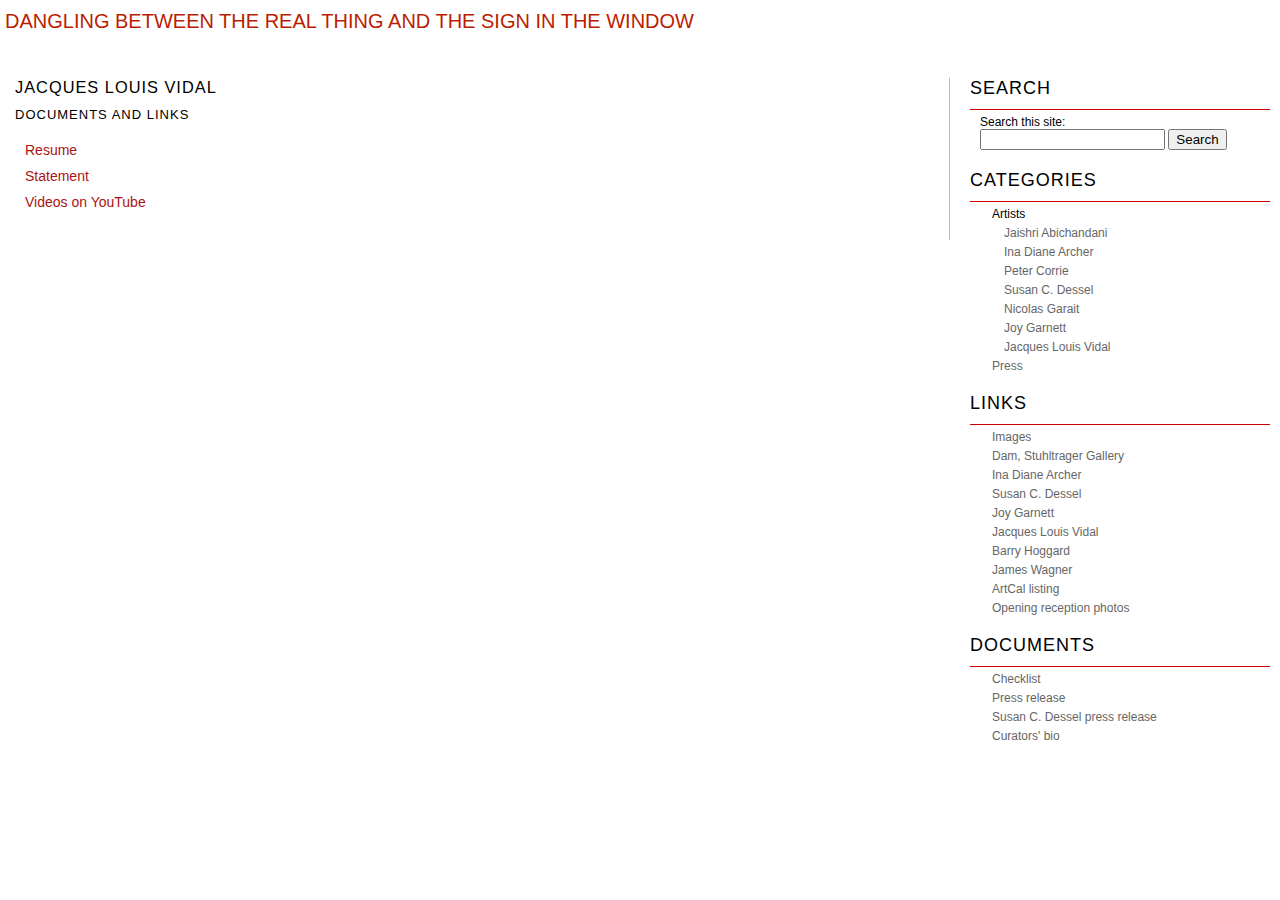
<file: artists/jacques_louis_vidal/index.html>
<!DOCTYPE html PUBLIC "-//W3C//DTD XHTML 1.0 Transitional//EN"
   "http://www.w3.org/TR/xhtml1/DTD/xhtml1-transitional.dtd">
<html xmlns="http://www.w3.org/1999/xhtml" id="sixapart-standard">
<head>
   <meta http-equiv="Content-Type" content="text/html; charset=utf-8" />
   <meta name="generator" content="Movable Type 4.21-en" />

   <link rel="stylesheet" href="../../styles-site.css" type="text/css" />
   <link rel="alternate" type="application/atom+xml" title="Atom" href="../../atom.xml" />
   <link rel="alternate" type="application/rss+xml" title="RSS 2.0" href="../../index.xml" />

   <title>Dangling Between The Real Thing And The Sign In The Window: Jacques Louis Vidal</title>
</head>
<body class="layout-two-column-right">
   <div id="container">
      <div id="container-inner" class="pkg">

         <div id="banner">
            <div id="banner-inner" class="pkg">
               <h1 id="banner-header"><a href="../../index.html" accesskey="1">Dangling Between The Real Thing And The Sign In The Window</a></h1>
               <h2 id="banner-description"></h2>
            </div>
         </div>

         <div id="pagebody">
            <div id="pagebody-inner" class="pkg">
               <div id="alpha">
                  <div id="alpha-inner" class="pkg">

<h3 class="date-header">Jacques Louis Vidal</h3>
                     
                     
                     

                     

                     <a id="a005875"></a>
                     <div class="entry" id="entry-5875">
                        <h3 class="entry-header">Documents and Links</h3>
                        <div class="entry-content">
                           <div class="entry-body">
                              <p><a href="http://www.danglingbetween.com/blog/files/jacques-vidal-cv.doc">Resume</a></p>

<p><a href="http://www.danglingbetween.com/blog/files/jacques-vidal-statement.doc">Statement</a></p>


<p><a href="http://www.youtube.com/profile?user=turkeytowers">Videos on YouTube</a></p>
                              
                           </div>
                        </div>
                     </div>
                     
                  </div>
               </div>
<div id="beta">
                  <div id="beta-inner" class="pkg">
                     <div class="module-search module">
                        <h2 class="module-header">Search</h2>
                        <div class="module-content">
                           <form method="get" action="http://tristanmedia.com/mt/mt-search.cgi">
                              <input type="hidden" name="IncludeBlogs" value="7" />
                              <label for="search" accesskey="4">Search this site:</label><br />
                              <input id="search" name="search" size="20" />
                              <input type="submit" value="Search" />
                           </form>
                        </div>
                     </div>
                     
                     <div class="module-categories module">
                        <h2 class="module-header">Categories</h2>
                        <div class="module-content">
<!--
                        
                        <ul class="module-list">
                           
                           <li class="module-list-item">Artists
                           
                              
                        <ul class="module-list">
                           
                           <li class="module-list-item"><a href="http://danglingbetween.com/artists/ina_diane_archer/" title="">Ina Diane Archer</a>
                           
                           
                              
                           </li>
                        
                        
                        
                           
                           <li class="module-list-item"><a href="http://danglingbetween.com/artists/jacques_louis_vidal/" title="">Jacques Louis Vidal</a>
                           
                           
                              
                           </li>
                        
                        
                        
                           
                           <li class="module-list-item"><a href="http://danglingbetween.com/artists/jaishri_abichandani/" title="">Jaishri Abichandani</a>
                           
                           
                              
                           </li>
                        
                        
                        
                           
                           <li class="module-list-item"><a href="http://danglingbetween.com/artists/joy_garnett/" title="">Joy Garnett</a>
                           
                           
                              
                           </li>
                        
                        
                        
                           
                           <li class="module-list-item"><a href="http://danglingbetween.com/artists/nicolas_garait/" title="">Nicolas Garait</a>
                           
                           
                              
                           </li>
                        
                        
                        
                           
                           <li class="module-list-item"><a href="http://danglingbetween.com/artists/peter_corrie/" title="">Peter Corrie</a>
                           
                           
                              
                           </li>
                        
                        
                        
                           
                           <li class="module-list-item"><a href="http://danglingbetween.com/artists/susan_c_dessel/" title="">Susan C. Dessel</a>
                           
                           
                              
                           </li>
                        </ul>
                        
                           </li>
                        
                        
                        
                           
                           <li class="module-list-item"><a href="http://danglingbetween.com/general_information/" title="">General Information</a>
                           
                           
                              
                           </li>
                        
                        
                        
                           
                           <li class="module-list-item"><a href="http://danglingbetween.com/press/" title="">Press</a>
                           
                           
                              
                           </li>
                        </ul>
                        
-->

                                                <ul class="module-list">
                                                      <li class="module-list-item">Artists
                                                      <ul class="module-list">
                                                      <li class="module-list-item"><a href="http://www.danglingbetween.com/artists/jaishri_abichandani/" title="">Jaishri Abichandani</a></li>
                                                      <li class="module-list-item"><a href="http://www.danglingbetween.com/artists/ina_diane_archer/" title="">Ina Diane Archer</a></li>
                                                      <li class="module-list-item"><a href="http://www.danglingbetween.com/artists/peter_corrie/" title="">Peter Corrie</a></li>
                                                      <li class="module-list-item"><a href="http://www.danglingbetween.com/artists/susan_c_dessel/" title="">Susan C. Dessel</a></li>
                                                      <li class="module-list-item"><a href="http://www.danglingbetween.com/artists/nicolas_garait/" title="">Nicolas Garait</a></li>
                                                      <li class="module-list-item"><a href="http://www.danglingbetween.com/artists/joy_garnett/" title="">Joy Garnett</a></li>
                                                      <li class="module-list-item"><a href="http://www.danglingbetween.com/artists/jacques_louis_vidal/" title="">Jacques Louis Vidal</a></li>



                        </ul>
                           </li>
<!--                                                      <li class="module-list-item"><a href="http://www.danglingbetween.com/general_information/" title="">General Information</a> -->
                           </li>
                                                      <li class="module-list-item"><a href="http://www.danglingbetween.com/press/" title="">Press</a>
                           
                           
                              
                           </li>
                        </ul>
                        
                        </div>
                     </div>
                     
                     
                     
             
                     
                     
                     <div class="module">
                        <h2 class="module-header">Links</h2>
                        <div class="module-content">
                           <ul class="module-list">
                              <li class="module-list-item"><a href="http://www.flickr.com/photos/bloggy/sets/72157594318351010/" target="_blank">Images</a></li>
                              <li class="module-list-item"><a href="http://www.damstuhltrager.com/" target="_blank">Dam, Stuhltrager Gallery</a></li>
                              <li class="module-list-item"><a href="http://www.inaarcher.com/" target="_blank">Ina Diane Archer</a></li>
                              <li class="module-list-item"><a href="http://www.desselstudio.net/" target="_blank">Susan C. Dessel</a></li>
                              <li class="module-list-item"><a href="http://www.firstpulseprojects.com/joy-splash.html" target="_blank">Joy Garnett</a></li>
                              <li class="module-list-item"><a href="http://www.jacqueslouisvidal.com/" target="_blank">Jacques Louis Vidal</a></li>
                              <li class="module-list-item"><a href="http://bloggy.com/" target="_blank">Barry Hoggard</a></li>
                              <li class="module-list-item"><a href="http://jameswagner.com/" target="_blank">James Wagner</a></li>
                              <li class="module-list-item"><a href="http://www.artcal.net/event/view/2/3175" target="_blank">ArtCal listing</a></li>
                              <li class="module-list-item"><a href="http://www.flickr.com/photos/jameswagner/sets/72157594329696802/show/" target="_blank">Opening reception photos</a></li>
                           </ul>
                        </div>
                     </div>

                     <div class="module">
                        <h2 class="module-header">Documents</h2>
                        <div class="module-content">
                           <ul class="module-list">
                              <li class="module-list-item"><a href="../../blog/files/checklist.doc">Checklist</a></li>
                              <li class="module-list-item"><a href="../../blog/files/pressrelease.doc">Press release</a></li>
                              <li class="module-list-item"><a href="../../blog/files/susan-dessel-pr.doc">Susan C. Dessel press release</a></li>
                              <li class="module-list-item"><a href="../../blog/files/HOGGARDWAGNERshortbio.doc">Curators' bio</a></li>
                           </ul>
                        </div>
                     </div>
                    
                     
                     
                     
                  </div>
               </div> <!-- beta -->

            </div>
         </div>
      </div>
   </div>

<script src="http://www.google-analytics.com/urchin.js" type="text/javascript">
</script>
<script type="text/javascript">
_uacct = "UA-167087-6";
urchinTracker();
</script>
</body>
</html>
</file>
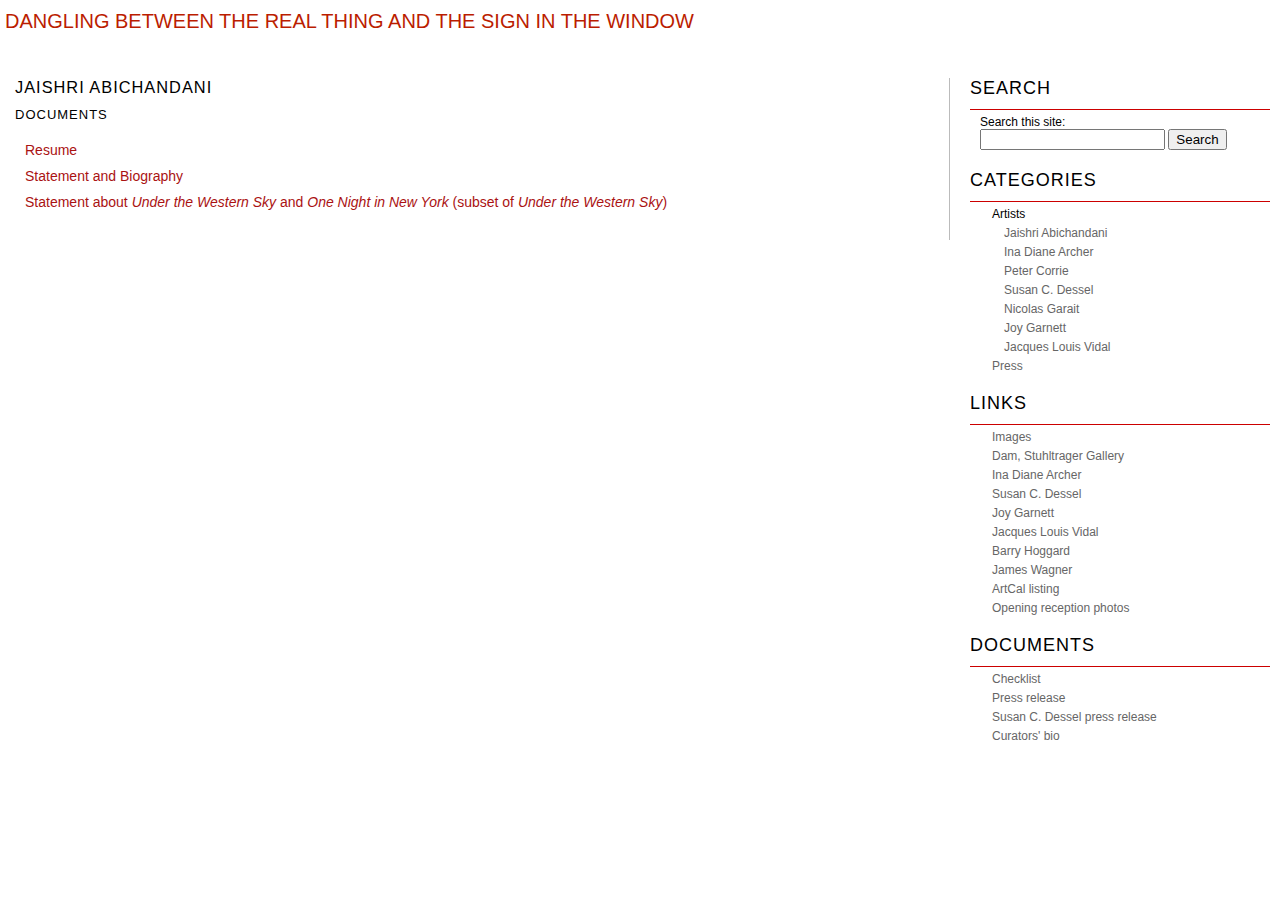
<file: artists/jaishri_abichandani/index.html>
<!DOCTYPE html PUBLIC "-//W3C//DTD XHTML 1.0 Transitional//EN"
   "http://www.w3.org/TR/xhtml1/DTD/xhtml1-transitional.dtd">
<html xmlns="http://www.w3.org/1999/xhtml" id="sixapart-standard">
<head>
   <meta http-equiv="Content-Type" content="text/html; charset=utf-8" />
   <meta name="generator" content="Movable Type 4.21-en" />

   <link rel="stylesheet" href="../../styles-site.css" type="text/css" />
   <link rel="alternate" type="application/atom+xml" title="Atom" href="../../atom.xml" />
   <link rel="alternate" type="application/rss+xml" title="RSS 2.0" href="../../index.xml" />

   <title>Dangling Between The Real Thing And The Sign In The Window: Jaishri Abichandani</title>
</head>
<body class="layout-two-column-right">
   <div id="container">
      <div id="container-inner" class="pkg">

         <div id="banner">
            <div id="banner-inner" class="pkg">
               <h1 id="banner-header"><a href="../../index.html" accesskey="1">Dangling Between The Real Thing And The Sign In The Window</a></h1>
               <h2 id="banner-description"></h2>
            </div>
         </div>

         <div id="pagebody">
            <div id="pagebody-inner" class="pkg">
               <div id="alpha">
                  <div id="alpha-inner" class="pkg">

<h3 class="date-header">Jaishri Abichandani</h3>
                     
                     
                     


                     <a id="a005859"></a>
                     <div class="entry" id="entry-5859">
                        <h3 class="entry-header">Documents</h3>
                        <div class="entry-content">
                           <div class="entry-body">
                              <p><a href="http://www.danglingbetween.com/blog/files/Jaishri-cv.doc">Resume</a></p>

<p><a href="http://www.danglingbetween.com/blog/files/Jaishristatement.doc">Statement and Biography</a></p>

<p><a href="http://www.danglingbetween.com/blog/files/Jaishristatement-under.doc">Statement about <em>Under the Western Sky</em> and <em>One Night in New York</em> (subset of <em>Under the Western Sky</em>)</a></p>
                              
                           </div>
                        </div>
                     </div>
                     
                  </div>
               </div>
<div id="beta">
                  <div id="beta-inner" class="pkg">
                     <div class="module-search module">
                        <h2 class="module-header">Search</h2>
                        <div class="module-content">
                           <form method="get" action="http://tristanmedia.com/mt/mt-search.cgi">
                              <input type="hidden" name="IncludeBlogs" value="7" />
                              <label for="search" accesskey="4">Search this site:</label><br />
                              <input id="search" name="search" size="20" />
                              <input type="submit" value="Search" />
                           </form>
                        </div>
                     </div>
                     
                     <div class="module-categories module">
                        <h2 class="module-header">Categories</h2>
                        <div class="module-content">
<!--
                        
                        <ul class="module-list">
                           
                           <li class="module-list-item">Artists
                           
                              
                        <ul class="module-list">
                           
                           <li class="module-list-item"><a href="http://danglingbetween.com/artists/ina_diane_archer/" title="">Ina Diane Archer</a>
                           
                           
                              
                           </li>
                        
                        
                        
                           
                           <li class="module-list-item"><a href="http://danglingbetween.com/artists/jacques_louis_vidal/" title="">Jacques Louis Vidal</a>
                           
                           
                              
                           </li>
                        
                        
                        
                           
                           <li class="module-list-item"><a href="http://danglingbetween.com/artists/jaishri_abichandani/" title="">Jaishri Abichandani</a>
                           
                           
                              
                           </li>
                        
                        
                        
                           
                           <li class="module-list-item"><a href="http://danglingbetween.com/artists/joy_garnett/" title="">Joy Garnett</a>
                           
                           
                              
                           </li>
                        
                        
                        
                           
                           <li class="module-list-item"><a href="http://danglingbetween.com/artists/nicolas_garait/" title="">Nicolas Garait</a>
                           
                           
                              
                           </li>
                        
                        
                        
                           
                           <li class="module-list-item"><a href="http://danglingbetween.com/artists/peter_corrie/" title="">Peter Corrie</a>
                           
                           
                              
                           </li>
                        
                        
                        
                           
                           <li class="module-list-item"><a href="http://danglingbetween.com/artists/susan_c_dessel/" title="">Susan C. Dessel</a>
                           
                           
                              
                           </li>
                        </ul>
                        
                           </li>
                        
                        
                        
                           
                           <li class="module-list-item"><a href="http://danglingbetween.com/general_information/" title="">General Information</a>
                           
                           
                              
                           </li>
                        
                        
                        
                           
                           <li class="module-list-item"><a href="http://danglingbetween.com/press/" title="">Press</a>
                           
                           
                              
                           </li>
                        </ul>
                        
-->

                                                <ul class="module-list">
                                                      <li class="module-list-item">Artists
                                                      <ul class="module-list">
                                                      <li class="module-list-item"><a href="http://www.danglingbetween.com/artists/jaishri_abichandani/" title="">Jaishri Abichandani</a></li>
                                                      <li class="module-list-item"><a href="http://www.danglingbetween.com/artists/ina_diane_archer/" title="">Ina Diane Archer</a></li>
                                                      <li class="module-list-item"><a href="http://www.danglingbetween.com/artists/peter_corrie/" title="">Peter Corrie</a></li>
                                                      <li class="module-list-item"><a href="http://www.danglingbetween.com/artists/susan_c_dessel/" title="">Susan C. Dessel</a></li>
                                                      <li class="module-list-item"><a href="http://www.danglingbetween.com/artists/nicolas_garait/" title="">Nicolas Garait</a></li>
                                                      <li class="module-list-item"><a href="http://www.danglingbetween.com/artists/joy_garnett/" title="">Joy Garnett</a></li>
                                                      <li class="module-list-item"><a href="http://www.danglingbetween.com/artists/jacques_louis_vidal/" title="">Jacques Louis Vidal</a></li>



                        </ul>
                           </li>
<!--                                                      <li class="module-list-item"><a href="http://www.danglingbetween.com/general_information/" title="">General Information</a> -->
                           </li>
                                                      <li class="module-list-item"><a href="http://www.danglingbetween.com/press/" title="">Press</a>
                           
                           
                              
                           </li>
                        </ul>
                        
                        </div>
                     </div>
                     
                     
                     
             
                     
                     
                     <div class="module">
                        <h2 class="module-header">Links</h2>
                        <div class="module-content">
                           <ul class="module-list">
                              <li class="module-list-item"><a href="http://www.flickr.com/photos/bloggy/sets/72157594318351010/" target="_blank">Images</a></li>
                              <li class="module-list-item"><a href="http://www.damstuhltrager.com/" target="_blank">Dam, Stuhltrager Gallery</a></li>
                              <li class="module-list-item"><a href="http://www.inaarcher.com/" target="_blank">Ina Diane Archer</a></li>
                              <li class="module-list-item"><a href="http://www.desselstudio.net/" target="_blank">Susan C. Dessel</a></li>
                              <li class="module-list-item"><a href="http://www.firstpulseprojects.com/joy-splash.html" target="_blank">Joy Garnett</a></li>
                              <li class="module-list-item"><a href="http://www.jacqueslouisvidal.com/" target="_blank">Jacques Louis Vidal</a></li>
                              <li class="module-list-item"><a href="http://bloggy.com/" target="_blank">Barry Hoggard</a></li>
                              <li class="module-list-item"><a href="http://jameswagner.com/" target="_blank">James Wagner</a></li>
                              <li class="module-list-item"><a href="http://www.artcal.net/event/view/2/3175" target="_blank">ArtCal listing</a></li>
                              <li class="module-list-item"><a href="http://www.flickr.com/photos/jameswagner/sets/72157594329696802/show/" target="_blank">Opening reception photos</a></li>
                           </ul>
                        </div>
                     </div>

                     <div class="module">
                        <h2 class="module-header">Documents</h2>
                        <div class="module-content">
                           <ul class="module-list">
                              <li class="module-list-item"><a href="../../blog/files/checklist.doc">Checklist</a></li>
                              <li class="module-list-item"><a href="../../blog/files/pressrelease.doc">Press release</a></li>
                              <li class="module-list-item"><a href="../../blog/files/susan-dessel-pr.doc">Susan C. Dessel press release</a></li>
                              <li class="module-list-item"><a href="../../blog/files/HOGGARDWAGNERshortbio.doc">Curators' bio</a></li>
                           </ul>
                        </div>
                     </div>
                    
                     
                     
                     
                  </div>
               </div> <!-- beta -->

            </div>
         </div>
      </div>
   </div>

<script src="http://www.google-analytics.com/urchin.js" type="text/javascript">
</script>
<script type="text/javascript">
_uacct = "UA-167087-6";
urchinTracker();
</script>
</body>
</html>
</file>
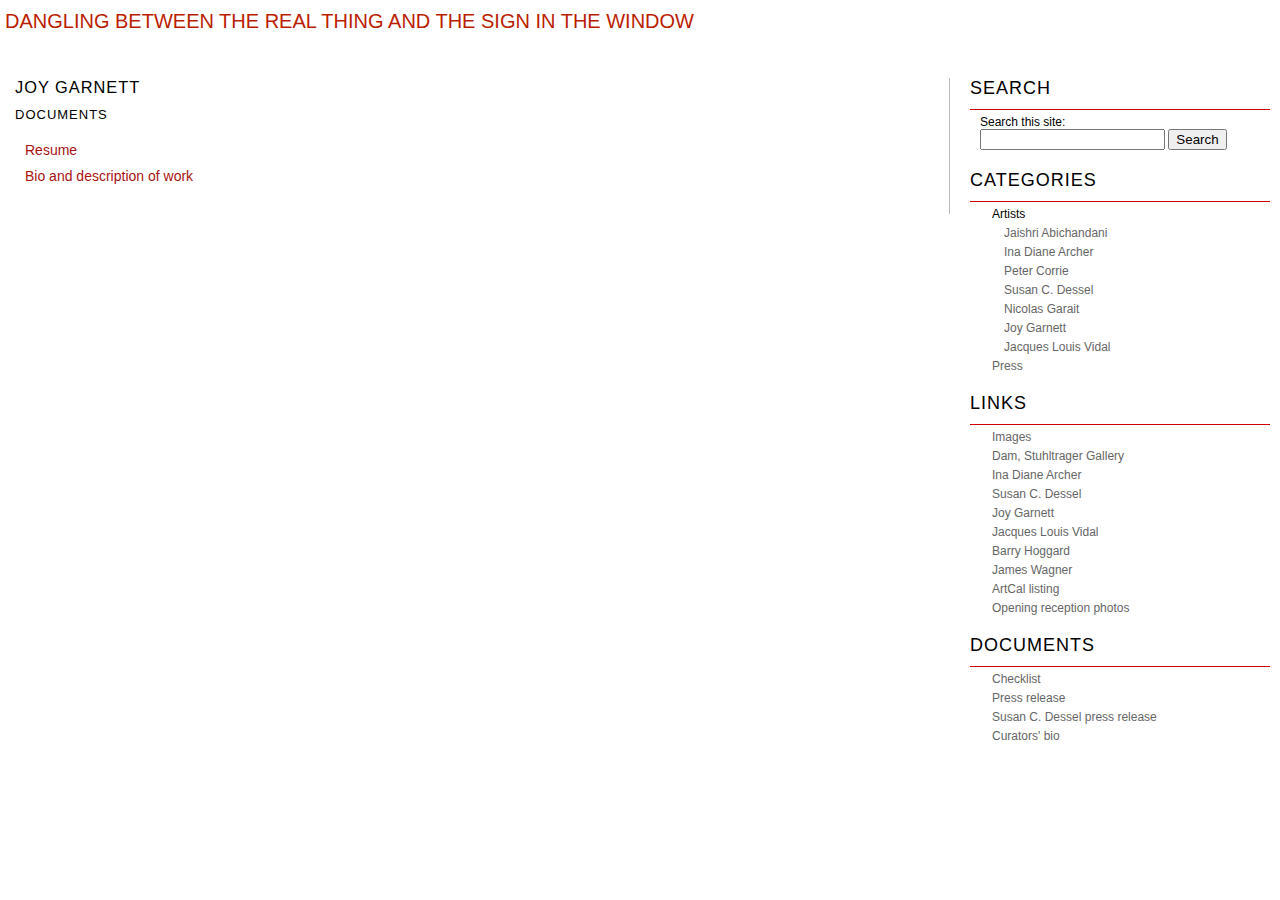
<file: artists/joy_garnett/index.html>
<!DOCTYPE html PUBLIC "-//W3C//DTD XHTML 1.0 Transitional//EN"
   "http://www.w3.org/TR/xhtml1/DTD/xhtml1-transitional.dtd">
<html xmlns="http://www.w3.org/1999/xhtml" id="sixapart-standard">
<head>
   <meta http-equiv="Content-Type" content="text/html; charset=utf-8" />
   <meta name="generator" content="Movable Type 4.21-en" />

   <link rel="stylesheet" href="../../styles-site.css" type="text/css" />
   <link rel="alternate" type="application/atom+xml" title="Atom" href="../../atom.xml" />
   <link rel="alternate" type="application/rss+xml" title="RSS 2.0" href="../../index.xml" />

   <title>Dangling Between The Real Thing And The Sign In The Window: Joy Garnett</title>
</head>
<body class="layout-two-column-right">
   <div id="container">
      <div id="container-inner" class="pkg">

         <div id="banner">
            <div id="banner-inner" class="pkg">
               <h1 id="banner-header"><a href="../../index.html" accesskey="1">Dangling Between The Real Thing And The Sign In The Window</a></h1>
               <h2 id="banner-description"></h2>
            </div>
         </div>

         <div id="pagebody">
            <div id="pagebody-inner" class="pkg">
               <div id="alpha">
                  <div id="alpha-inner" class="pkg">

<h3 class="date-header">Joy Garnett</h3>
                     
                     


                     <a id="a005873"></a>
                     <div class="entry" id="entry-5873">
                        <h3 class="entry-header">Documents</h3>
                        <div class="entry-content">
                           <div class="entry-body">
                              <p><a href="http://www.danglingbetween.com/blog/files/joy-garnett-resume.doc">Resume</a></p>

<p><a href="http://www.danglingbetween.com/blog/files/joy-garnett-bio-statement.doc">Bio and description of work</a></p>
                              
                           </div>
                        </div>
                     </div>
                     
                  </div>
               </div>
<div id="beta">
                  <div id="beta-inner" class="pkg">
                     <div class="module-search module">
                        <h2 class="module-header">Search</h2>
                        <div class="module-content">
                           <form method="get" action="http://tristanmedia.com/mt/mt-search.cgi">
                              <input type="hidden" name="IncludeBlogs" value="7" />
                              <label for="search" accesskey="4">Search this site:</label><br />
                              <input id="search" name="search" size="20" />
                              <input type="submit" value="Search" />
                           </form>
                        </div>
                     </div>
                     
                     <div class="module-categories module">
                        <h2 class="module-header">Categories</h2>
                        <div class="module-content">
<!--
                        
                        <ul class="module-list">
                           
                           <li class="module-list-item">Artists
                           
                              
                        <ul class="module-list">
                           
                           <li class="module-list-item"><a href="http://danglingbetween.com/artists/ina_diane_archer/" title="">Ina Diane Archer</a>
                           
                           
                              
                           </li>
                        
                        
                        
                           
                           <li class="module-list-item"><a href="http://danglingbetween.com/artists/jacques_louis_vidal/" title="">Jacques Louis Vidal</a>
                           
                           
                              
                           </li>
                        
                        
                        
                           
                           <li class="module-list-item"><a href="http://danglingbetween.com/artists/jaishri_abichandani/" title="">Jaishri Abichandani</a>
                           
                           
                              
                           </li>
                        
                        
                        
                           
                           <li class="module-list-item"><a href="http://danglingbetween.com/artists/joy_garnett/" title="">Joy Garnett</a>
                           
                           
                              
                           </li>
                        
                        
                        
                           
                           <li class="module-list-item"><a href="http://danglingbetween.com/artists/nicolas_garait/" title="">Nicolas Garait</a>
                           
                           
                              
                           </li>
                        
                        
                        
                           
                           <li class="module-list-item"><a href="http://danglingbetween.com/artists/peter_corrie/" title="">Peter Corrie</a>
                           
                           
                              
                           </li>
                        
                        
                        
                           
                           <li class="module-list-item"><a href="http://danglingbetween.com/artists/susan_c_dessel/" title="">Susan C. Dessel</a>
                           
                           
                              
                           </li>
                        </ul>
                        
                           </li>
                        
                        
                        
                           
                           <li class="module-list-item"><a href="http://danglingbetween.com/general_information/" title="">General Information</a>
                           
                           
                              
                           </li>
                        
                        
                        
                           
                           <li class="module-list-item"><a href="http://danglingbetween.com/press/" title="">Press</a>
                           
                           
                              
                           </li>
                        </ul>
                        
-->

                                                <ul class="module-list">
                                                      <li class="module-list-item">Artists
                                                      <ul class="module-list">
                                                      <li class="module-list-item"><a href="http://www.danglingbetween.com/artists/jaishri_abichandani/" title="">Jaishri Abichandani</a></li>
                                                      <li class="module-list-item"><a href="http://www.danglingbetween.com/artists/ina_diane_archer/" title="">Ina Diane Archer</a></li>
                                                      <li class="module-list-item"><a href="http://www.danglingbetween.com/artists/peter_corrie/" title="">Peter Corrie</a></li>
                                                      <li class="module-list-item"><a href="http://www.danglingbetween.com/artists/susan_c_dessel/" title="">Susan C. Dessel</a></li>
                                                      <li class="module-list-item"><a href="http://www.danglingbetween.com/artists/nicolas_garait/" title="">Nicolas Garait</a></li>
                                                      <li class="module-list-item"><a href="http://www.danglingbetween.com/artists/joy_garnett/" title="">Joy Garnett</a></li>
                                                      <li class="module-list-item"><a href="http://www.danglingbetween.com/artists/jacques_louis_vidal/" title="">Jacques Louis Vidal</a></li>



                        </ul>
                           </li>
<!--                                                      <li class="module-list-item"><a href="http://www.danglingbetween.com/general_information/" title="">General Information</a> -->
                           </li>
                                                      <li class="module-list-item"><a href="http://www.danglingbetween.com/press/" title="">Press</a>
                           
                           
                              
                           </li>
                        </ul>
                        
                        </div>
                     </div>
                     
                     
                     
             
                     
                     
                     <div class="module">
                        <h2 class="module-header">Links</h2>
                        <div class="module-content">
                           <ul class="module-list">
                              <li class="module-list-item"><a href="http://www.flickr.com/photos/bloggy/sets/72157594318351010/" target="_blank">Images</a></li>
                              <li class="module-list-item"><a href="http://www.damstuhltrager.com/" target="_blank">Dam, Stuhltrager Gallery</a></li>
                              <li class="module-list-item"><a href="http://www.inaarcher.com/" target="_blank">Ina Diane Archer</a></li>
                              <li class="module-list-item"><a href="http://www.desselstudio.net/" target="_blank">Susan C. Dessel</a></li>
                              <li class="module-list-item"><a href="http://www.firstpulseprojects.com/joy-splash.html" target="_blank">Joy Garnett</a></li>
                              <li class="module-list-item"><a href="http://www.jacqueslouisvidal.com/" target="_blank">Jacques Louis Vidal</a></li>
                              <li class="module-list-item"><a href="http://bloggy.com/" target="_blank">Barry Hoggard</a></li>
                              <li class="module-list-item"><a href="http://jameswagner.com/" target="_blank">James Wagner</a></li>
                              <li class="module-list-item"><a href="http://www.artcal.net/event/view/2/3175" target="_blank">ArtCal listing</a></li>
                              <li class="module-list-item"><a href="http://www.flickr.com/photos/jameswagner/sets/72157594329696802/show/" target="_blank">Opening reception photos</a></li>
                           </ul>
                        </div>
                     </div>

                     <div class="module">
                        <h2 class="module-header">Documents</h2>
                        <div class="module-content">
                           <ul class="module-list">
                              <li class="module-list-item"><a href="../../blog/files/checklist.doc">Checklist</a></li>
                              <li class="module-list-item"><a href="../../blog/files/pressrelease.doc">Press release</a></li>
                              <li class="module-list-item"><a href="../../blog/files/susan-dessel-pr.doc">Susan C. Dessel press release</a></li>
                              <li class="module-list-item"><a href="../../blog/files/HOGGARDWAGNERshortbio.doc">Curators' bio</a></li>
                           </ul>
                        </div>
                     </div>
                    
                     
                     
                     
                  </div>
               </div> <!-- beta -->

            </div>
         </div>
      </div>
   </div>

<script src="http://www.google-analytics.com/urchin.js" type="text/javascript">
</script>
<script type="text/javascript">
_uacct = "UA-167087-6";
urchinTracker();
</script>
</body>
</html>
</file>
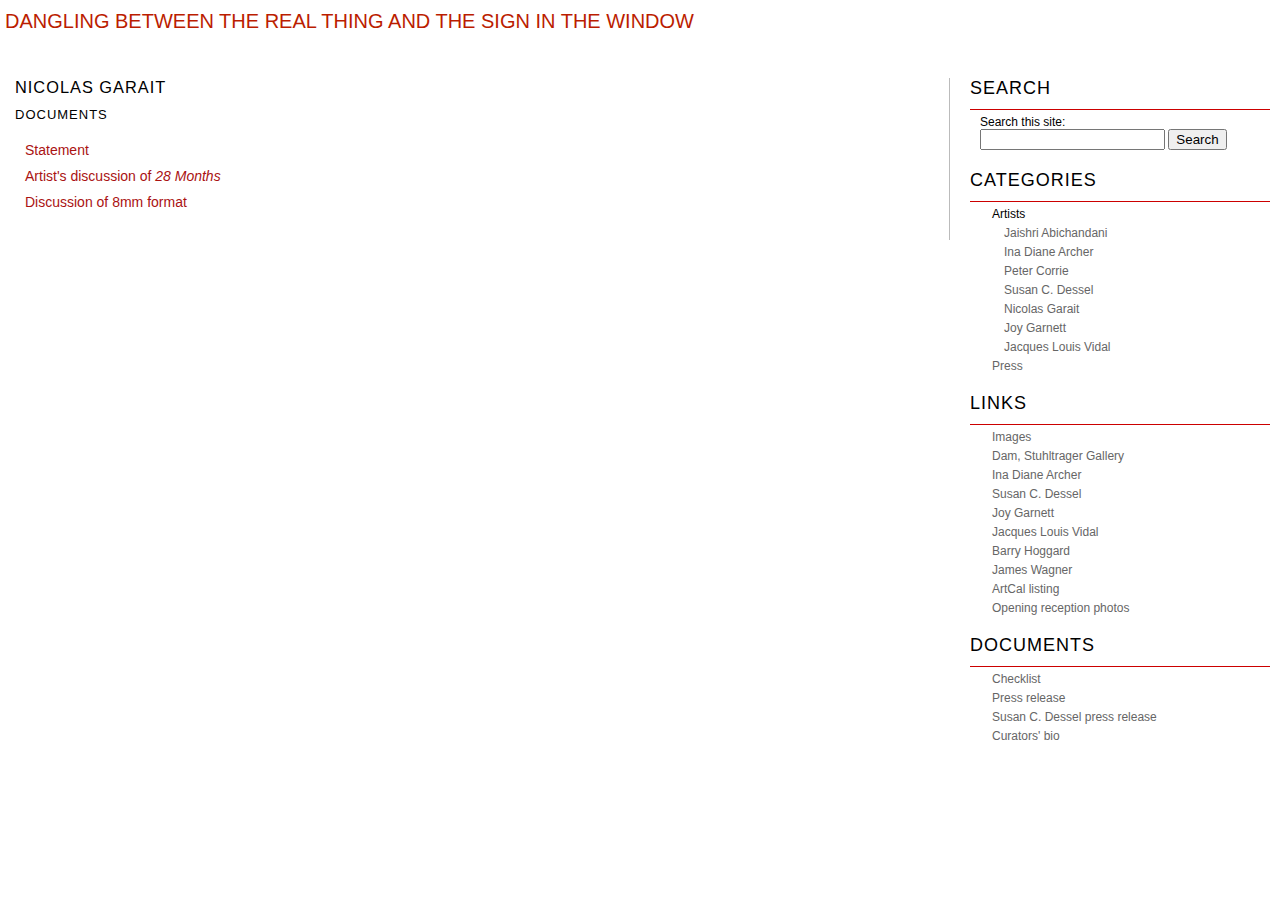
<file: artists/nicolas_garait/index.html>
<!DOCTYPE html PUBLIC "-//W3C//DTD XHTML 1.0 Transitional//EN"
   "http://www.w3.org/TR/xhtml1/DTD/xhtml1-transitional.dtd">
<html xmlns="http://www.w3.org/1999/xhtml" id="sixapart-standard">
<head>
   <meta http-equiv="Content-Type" content="text/html; charset=utf-8" />
   <meta name="generator" content="Movable Type 4.21-en" />

   <link rel="stylesheet" href="../../styles-site.css" type="text/css" />
   <link rel="alternate" type="application/atom+xml" title="Atom" href="../../atom.xml" />
   <link rel="alternate" type="application/rss+xml" title="RSS 2.0" href="../../index.xml" />

   <title>Dangling Between The Real Thing And The Sign In The Window: Nicolas Garait</title>
</head>
<body class="layout-two-column-right">
   <div id="container">
      <div id="container-inner" class="pkg">

         <div id="banner">
            <div id="banner-inner" class="pkg">
               <h1 id="banner-header"><a href="../../index.html" accesskey="1">Dangling Between The Real Thing And The Sign In The Window</a></h1>
               <h2 id="banner-description"></h2>
            </div>
         </div>

         <div id="pagebody">
            <div id="pagebody-inner" class="pkg">
               <div id="alpha">
                  <div id="alpha-inner" class="pkg">

<h3 class="date-header">Nicolas Garait</h3>
                     
                     

                     

                     <a id="a005871"></a>
                     <div class="entry" id="entry-5871">
                        <h3 class="entry-header">Documents</h3>
                        <div class="entry-content">
                           <div class="entry-body">

<p><a href="http://www.danglingbetween.com/blog/files/nicolas-garait-statement.doc">Statement</a></p>

<p><a href="http://www.danglingbetween.com/blog/files/garait-28months.doc">Artist's discussion of <em>28 Months</em></a></p>

<p><a href="http://www.danglingbetween.com/blog/files/GARAIT8mmexplanat.doc">Discussion of 8mm format</a></p>
                              
                           </div>
                        </div>
                     </div>
                     
                  </div>
               </div>
<div id="beta">
                  <div id="beta-inner" class="pkg">
                     <div class="module-search module">
                        <h2 class="module-header">Search</h2>
                        <div class="module-content">
                           <form method="get" action="http://tristanmedia.com/mt/mt-search.cgi">
                              <input type="hidden" name="IncludeBlogs" value="7" />
                              <label for="search" accesskey="4">Search this site:</label><br />
                              <input id="search" name="search" size="20" />
                              <input type="submit" value="Search" />
                           </form>
                        </div>
                     </div>
                     
                     <div class="module-categories module">
                        <h2 class="module-header">Categories</h2>
                        <div class="module-content">
<!--
                        
                        <ul class="module-list">
                           
                           <li class="module-list-item">Artists
                           
                              
                        <ul class="module-list">
                           
                           <li class="module-list-item"><a href="http://danglingbetween.com/artists/ina_diane_archer/" title="">Ina Diane Archer</a>
                           
                           
                              
                           </li>
                        
                        
                        
                           
                           <li class="module-list-item"><a href="http://danglingbetween.com/artists/jacques_louis_vidal/" title="">Jacques Louis Vidal</a>
                           
                           
                              
                           </li>
                        
                        
                        
                           
                           <li class="module-list-item"><a href="http://danglingbetween.com/artists/jaishri_abichandani/" title="">Jaishri Abichandani</a>
                           
                           
                              
                           </li>
                        
                        
                        
                           
                           <li class="module-list-item"><a href="http://danglingbetween.com/artists/joy_garnett/" title="">Joy Garnett</a>
                           
                           
                              
                           </li>
                        
                        
                        
                           
                           <li class="module-list-item"><a href="http://danglingbetween.com/artists/nicolas_garait/" title="">Nicolas Garait</a>
                           
                           
                              
                           </li>
                        
                        
                        
                           
                           <li class="module-list-item"><a href="http://danglingbetween.com/artists/peter_corrie/" title="">Peter Corrie</a>
                           
                           
                              
                           </li>
                        
                        
                        
                           
                           <li class="module-list-item"><a href="http://danglingbetween.com/artists/susan_c_dessel/" title="">Susan C. Dessel</a>
                           
                           
                              
                           </li>
                        </ul>
                        
                           </li>
                        
                        
                        
                           
                           <li class="module-list-item"><a href="http://danglingbetween.com/general_information/" title="">General Information</a>
                           
                           
                              
                           </li>
                        
                        
                        
                           
                           <li class="module-list-item"><a href="http://danglingbetween.com/press/" title="">Press</a>
                           
                           
                              
                           </li>
                        </ul>
                        
-->

                                                <ul class="module-list">
                                                      <li class="module-list-item">Artists
                                                      <ul class="module-list">
                                                      <li class="module-list-item"><a href="http://www.danglingbetween.com/artists/jaishri_abichandani/" title="">Jaishri Abichandani</a></li>
                                                      <li class="module-list-item"><a href="http://www.danglingbetween.com/artists/ina_diane_archer/" title="">Ina Diane Archer</a></li>
                                                      <li class="module-list-item"><a href="http://www.danglingbetween.com/artists/peter_corrie/" title="">Peter Corrie</a></li>
                                                      <li class="module-list-item"><a href="http://www.danglingbetween.com/artists/susan_c_dessel/" title="">Susan C. Dessel</a></li>
                                                      <li class="module-list-item"><a href="http://www.danglingbetween.com/artists/nicolas_garait/" title="">Nicolas Garait</a></li>
                                                      <li class="module-list-item"><a href="http://www.danglingbetween.com/artists/joy_garnett/" title="">Joy Garnett</a></li>
                                                      <li class="module-list-item"><a href="http://www.danglingbetween.com/artists/jacques_louis_vidal/" title="">Jacques Louis Vidal</a></li>



                        </ul>
                           </li>
<!--                                                      <li class="module-list-item"><a href="http://www.danglingbetween.com/general_information/" title="">General Information</a> -->
                           </li>
                                                      <li class="module-list-item"><a href="http://www.danglingbetween.com/press/" title="">Press</a>
                           
                           
                              
                           </li>
                        </ul>
                        
                        </div>
                     </div>
                     
                     
                     
             
                     
                     
                     <div class="module">
                        <h2 class="module-header">Links</h2>
                        <div class="module-content">
                           <ul class="module-list">
                              <li class="module-list-item"><a href="http://www.flickr.com/photos/bloggy/sets/72157594318351010/" target="_blank">Images</a></li>
                              <li class="module-list-item"><a href="http://www.damstuhltrager.com/" target="_blank">Dam, Stuhltrager Gallery</a></li>
                              <li class="module-list-item"><a href="http://www.inaarcher.com/" target="_blank">Ina Diane Archer</a></li>
                              <li class="module-list-item"><a href="http://www.desselstudio.net/" target="_blank">Susan C. Dessel</a></li>
                              <li class="module-list-item"><a href="http://www.firstpulseprojects.com/joy-splash.html" target="_blank">Joy Garnett</a></li>
                              <li class="module-list-item"><a href="http://www.jacqueslouisvidal.com/" target="_blank">Jacques Louis Vidal</a></li>
                              <li class="module-list-item"><a href="http://bloggy.com/" target="_blank">Barry Hoggard</a></li>
                              <li class="module-list-item"><a href="http://jameswagner.com/" target="_blank">James Wagner</a></li>
                              <li class="module-list-item"><a href="http://www.artcal.net/event/view/2/3175" target="_blank">ArtCal listing</a></li>
                              <li class="module-list-item"><a href="http://www.flickr.com/photos/jameswagner/sets/72157594329696802/show/" target="_blank">Opening reception photos</a></li>
                           </ul>
                        </div>
                     </div>

                     <div class="module">
                        <h2 class="module-header">Documents</h2>
                        <div class="module-content">
                           <ul class="module-list">
                              <li class="module-list-item"><a href="../../blog/files/checklist.doc">Checklist</a></li>
                              <li class="module-list-item"><a href="../../blog/files/pressrelease.doc">Press release</a></li>
                              <li class="module-list-item"><a href="../../blog/files/susan-dessel-pr.doc">Susan C. Dessel press release</a></li>
                              <li class="module-list-item"><a href="../../blog/files/HOGGARDWAGNERshortbio.doc">Curators' bio</a></li>
                           </ul>
                        </div>
                     </div>
                    
                     
                     
                     
                  </div>
               </div> <!-- beta -->

            </div>
         </div>
      </div>
   </div>

<script src="http://www.google-analytics.com/urchin.js" type="text/javascript">
</script>
<script type="text/javascript">
_uacct = "UA-167087-6";
urchinTracker();
</script>
</body>
</html>
</file>
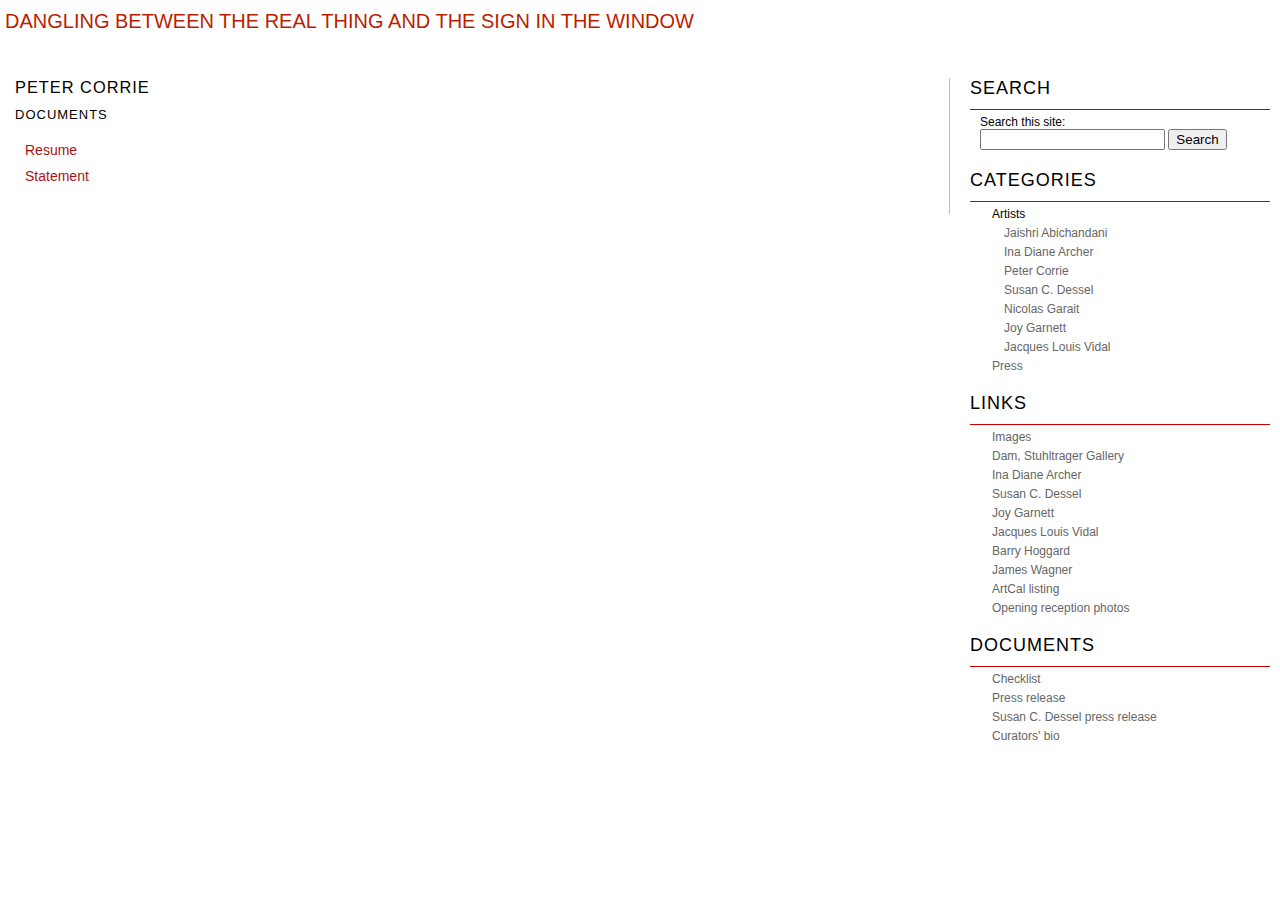
<file: artists/peter_corrie/index.html>
<!DOCTYPE html PUBLIC "-//W3C//DTD XHTML 1.0 Transitional//EN"
   "http://www.w3.org/TR/xhtml1/DTD/xhtml1-transitional.dtd">
<html xmlns="http://www.w3.org/1999/xhtml" id="sixapart-standard">
<head>
   <meta http-equiv="Content-Type" content="text/html; charset=utf-8" />
   <meta name="generator" content="Movable Type 4.21-en" />

   <link rel="stylesheet" href="../../styles-site.css" type="text/css" />
   <link rel="alternate" type="application/atom+xml" title="Atom" href="../../atom.xml" />
   <link rel="alternate" type="application/rss+xml" title="RSS 2.0" href="../../index.xml" />

   <title>Dangling Between The Real Thing And The Sign In The Window: Peter Corrie</title>
</head>
<body class="layout-two-column-right">
   <div id="container">
      <div id="container-inner" class="pkg">

         <div id="banner">
            <div id="banner-inner" class="pkg">
               <h1 id="banner-header"><a href="../../index.html" accesskey="1">Dangling Between The Real Thing And The Sign In The Window</a></h1>
               <h2 id="banner-description"></h2>
            </div>
         </div>

         <div id="pagebody">
            <div id="pagebody-inner" class="pkg">
               <div id="alpha">
                  <div id="alpha-inner" class="pkg">

<h3 class="date-header">Peter Corrie</h3>
                     
     
                     

                     <a id="a005863"></a>
                     <div class="entry" id="entry-5863">
                        <h3 class="entry-header">Documents</h3>
                        <div class="entry-content">
                           <div class="entry-body">
                              <p><a href="http://www.danglingbetween.com/blog/files/peter-corrie-cv.doc">Resume</a></p>

<p><a href="http://www.danglingbetween.com/blog/files/peter-corrie-statement.doc">Statement</a><br />
</p>
                              
                           </div>
                        </div>
                     </div>
                     
                  </div>
               </div>
<div id="beta">
                  <div id="beta-inner" class="pkg">
                     <div class="module-search module">
                        <h2 class="module-header">Search</h2>
                        <div class="module-content">
                           <form method="get" action="http://tristanmedia.com/mt/mt-search.cgi">
                              <input type="hidden" name="IncludeBlogs" value="7" />
                              <label for="search" accesskey="4">Search this site:</label><br />
                              <input id="search" name="search" size="20" />
                              <input type="submit" value="Search" />
                           </form>
                        </div>
                     </div>
                     
                     <div class="module-categories module">
                        <h2 class="module-header">Categories</h2>
                        <div class="module-content">
<!--
                        
                        <ul class="module-list">
                           
                           <li class="module-list-item">Artists
                           
                              
                        <ul class="module-list">
                           
                           <li class="module-list-item"><a href="http://danglingbetween.com/artists/ina_diane_archer/" title="">Ina Diane Archer</a>
                           
                           
                              
                           </li>
                        
                        
                        
                           
                           <li class="module-list-item"><a href="http://danglingbetween.com/artists/jacques_louis_vidal/" title="">Jacques Louis Vidal</a>
                           
                           
                              
                           </li>
                        
                        
                        
                           
                           <li class="module-list-item"><a href="http://danglingbetween.com/artists/jaishri_abichandani/" title="">Jaishri Abichandani</a>
                           
                           
                              
                           </li>
                        
                        
                        
                           
                           <li class="module-list-item"><a href="http://danglingbetween.com/artists/joy_garnett/" title="">Joy Garnett</a>
                           
                           
                              
                           </li>
                        
                        
                        
                           
                           <li class="module-list-item"><a href="http://danglingbetween.com/artists/nicolas_garait/" title="">Nicolas Garait</a>
                           
                           
                              
                           </li>
                        
                        
                        
                           
                           <li class="module-list-item"><a href="http://danglingbetween.com/artists/peter_corrie/" title="">Peter Corrie</a>
                           
                           
                              
                           </li>
                        
                        
                        
                           
                           <li class="module-list-item"><a href="http://danglingbetween.com/artists/susan_c_dessel/" title="">Susan C. Dessel</a>
                           
                           
                              
                           </li>
                        </ul>
                        
                           </li>
                        
                        
                        
                           
                           <li class="module-list-item"><a href="http://danglingbetween.com/general_information/" title="">General Information</a>
                           
                           
                              
                           </li>
                        
                        
                        
                           
                           <li class="module-list-item"><a href="http://danglingbetween.com/press/" title="">Press</a>
                           
                           
                              
                           </li>
                        </ul>
                        
-->

                                                <ul class="module-list">
                                                      <li class="module-list-item">Artists
                                                      <ul class="module-list">
                                                      <li class="module-list-item"><a href="http://www.danglingbetween.com/artists/jaishri_abichandani/" title="">Jaishri Abichandani</a></li>
                                                      <li class="module-list-item"><a href="http://www.danglingbetween.com/artists/ina_diane_archer/" title="">Ina Diane Archer</a></li>
                                                      <li class="module-list-item"><a href="http://www.danglingbetween.com/artists/peter_corrie/" title="">Peter Corrie</a></li>
                                                      <li class="module-list-item"><a href="http://www.danglingbetween.com/artists/susan_c_dessel/" title="">Susan C. Dessel</a></li>
                                                      <li class="module-list-item"><a href="http://www.danglingbetween.com/artists/nicolas_garait/" title="">Nicolas Garait</a></li>
                                                      <li class="module-list-item"><a href="http://www.danglingbetween.com/artists/joy_garnett/" title="">Joy Garnett</a></li>
                                                      <li class="module-list-item"><a href="http://www.danglingbetween.com/artists/jacques_louis_vidal/" title="">Jacques Louis Vidal</a></li>



                        </ul>
                           </li>
<!--                                                      <li class="module-list-item"><a href="http://www.danglingbetween.com/general_information/" title="">General Information</a> -->
                           </li>
                                                      <li class="module-list-item"><a href="http://www.danglingbetween.com/press/" title="">Press</a>
                           
                           
                              
                           </li>
                        </ul>
                        
                        </div>
                     </div>
                     
                     
                     
             
                     
                     
                     <div class="module">
                        <h2 class="module-header">Links</h2>
                        <div class="module-content">
                           <ul class="module-list">
                              <li class="module-list-item"><a href="http://www.flickr.com/photos/bloggy/sets/72157594318351010/" target="_blank">Images</a></li>
                              <li class="module-list-item"><a href="http://www.damstuhltrager.com/" target="_blank">Dam, Stuhltrager Gallery</a></li>
                              <li class="module-list-item"><a href="http://www.inaarcher.com/" target="_blank">Ina Diane Archer</a></li>
                              <li class="module-list-item"><a href="http://www.desselstudio.net/" target="_blank">Susan C. Dessel</a></li>
                              <li class="module-list-item"><a href="http://www.firstpulseprojects.com/joy-splash.html" target="_blank">Joy Garnett</a></li>
                              <li class="module-list-item"><a href="http://www.jacqueslouisvidal.com/" target="_blank">Jacques Louis Vidal</a></li>
                              <li class="module-list-item"><a href="http://bloggy.com/" target="_blank">Barry Hoggard</a></li>
                              <li class="module-list-item"><a href="http://jameswagner.com/" target="_blank">James Wagner</a></li>
                              <li class="module-list-item"><a href="http://www.artcal.net/event/view/2/3175" target="_blank">ArtCal listing</a></li>
                              <li class="module-list-item"><a href="http://www.flickr.com/photos/jameswagner/sets/72157594329696802/show/" target="_blank">Opening reception photos</a></li>
                           </ul>
                        </div>
                     </div>

                     <div class="module">
                        <h2 class="module-header">Documents</h2>
                        <div class="module-content">
                           <ul class="module-list">
                              <li class="module-list-item"><a href="../../blog/files/checklist.doc">Checklist</a></li>
                              <li class="module-list-item"><a href="../../blog/files/pressrelease.doc">Press release</a></li>
                              <li class="module-list-item"><a href="../../blog/files/susan-dessel-pr.doc">Susan C. Dessel press release</a></li>
                              <li class="module-list-item"><a href="../../blog/files/HOGGARDWAGNERshortbio.doc">Curators' bio</a></li>
                           </ul>
                        </div>
                     </div>
                    
                     
                     
                     
                  </div>
               </div> <!-- beta -->

            </div>
         </div>
      </div>
   </div>

<script src="http://www.google-analytics.com/urchin.js" type="text/javascript">
</script>
<script type="text/javascript">
_uacct = "UA-167087-6";
urchinTracker();
</script>
</body>
</html>
</file>
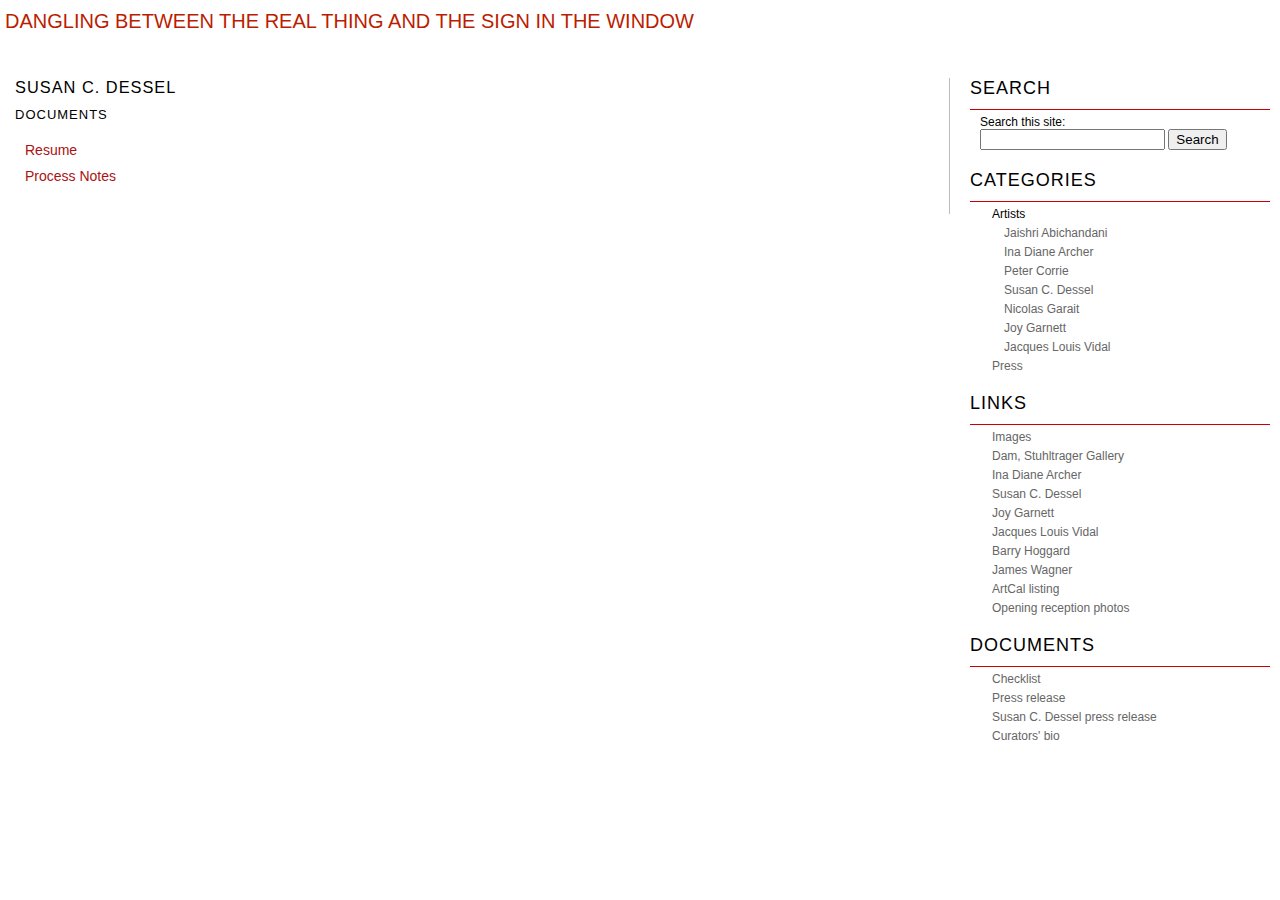
<file: artists/susan_c_dessel/index.html>
<!DOCTYPE html PUBLIC "-//W3C//DTD XHTML 1.0 Transitional//EN"
   "http://www.w3.org/TR/xhtml1/DTD/xhtml1-transitional.dtd">
<html xmlns="http://www.w3.org/1999/xhtml" id="sixapart-standard">
<head>
   <meta http-equiv="Content-Type" content="text/html; charset=utf-8" />
   <meta name="generator" content="Movable Type 4.21-en" />

   <link rel="stylesheet" href="../../styles-site.css" type="text/css" />
   <link rel="alternate" type="application/atom+xml" title="Atom" href="../../atom.xml" />
   <link rel="alternate" type="application/rss+xml" title="RSS 2.0" href="../../index.xml" />

   <title>Dangling Between The Real Thing And The Sign In The Window: Susan C. Dessel</title>
</head>
<body class="layout-two-column-right">
   <div id="container">
      <div id="container-inner" class="pkg">

         <div id="banner">
            <div id="banner-inner" class="pkg">
               <h1 id="banner-header"><a href="../../index.html" accesskey="1">Dangling Between The Real Thing And The Sign In The Window</a></h1>
               <h2 id="banner-description"></h2>
            </div>
         </div>

         <div id="pagebody">
            <div id="pagebody-inner" class="pkg">
               <div id="alpha">
                  <div id="alpha-inner" class="pkg">

<h3 class="date-header">Susan C. Dessel</h3>
                     


                     <a id="a005865"></a>
                     <div class="entry" id="entry-5865">
                        <h3 class="entry-header">Documents</h3>
                        <div class="entry-content">
                           <div class="entry-body">
                              <p><a href="http://www.danglingbetween.com/blog/files/susan-dessel-cv.doc">Resume</a></p>

<p><a href="http://www.danglingbetween.com/blog/files/susan-dessel-processnotes.doc">Process Notes</a><br />
</p>
                              
                           </div>
                        </div>
                     </div>
                     
                  </div>
               </div>
<div id="beta">
                  <div id="beta-inner" class="pkg">
                     <div class="module-search module">
                        <h2 class="module-header">Search</h2>
                        <div class="module-content">
                           <form method="get" action="http://tristanmedia.com/mt/mt-search.cgi">
                              <input type="hidden" name="IncludeBlogs" value="7" />
                              <label for="search" accesskey="4">Search this site:</label><br />
                              <input id="search" name="search" size="20" />
                              <input type="submit" value="Search" />
                           </form>
                        </div>
                     </div>
                     
                     <div class="module-categories module">
                        <h2 class="module-header">Categories</h2>
                        <div class="module-content">
<!--
                        
                        <ul class="module-list">
                           
                           <li class="module-list-item">Artists
                           
                              
                        <ul class="module-list">
                           
                           <li class="module-list-item"><a href="http://danglingbetween.com/artists/ina_diane_archer/" title="">Ina Diane Archer</a>
                           
                           
                              
                           </li>
                        
                        
                        
                           
                           <li class="module-list-item"><a href="http://danglingbetween.com/artists/jacques_louis_vidal/" title="">Jacques Louis Vidal</a>
                           
                           
                              
                           </li>
                        
                        
                        
                           
                           <li class="module-list-item"><a href="http://danglingbetween.com/artists/jaishri_abichandani/" title="">Jaishri Abichandani</a>
                           
                           
                              
                           </li>
                        
                        
                        
                           
                           <li class="module-list-item"><a href="http://danglingbetween.com/artists/joy_garnett/" title="">Joy Garnett</a>
                           
                           
                              
                           </li>
                        
                        
                        
                           
                           <li class="module-list-item"><a href="http://danglingbetween.com/artists/nicolas_garait/" title="">Nicolas Garait</a>
                           
                           
                              
                           </li>
                        
                        
                        
                           
                           <li class="module-list-item"><a href="http://danglingbetween.com/artists/peter_corrie/" title="">Peter Corrie</a>
                           
                           
                              
                           </li>
                        
                        
                        
                           
                           <li class="module-list-item"><a href="http://danglingbetween.com/artists/susan_c_dessel/" title="">Susan C. Dessel</a>
                           
                           
                              
                           </li>
                        </ul>
                        
                           </li>
                        
                        
                        
                           
                           <li class="module-list-item"><a href="http://danglingbetween.com/general_information/" title="">General Information</a>
                           
                           
                              
                           </li>
                        
                        
                        
                           
                           <li class="module-list-item"><a href="http://danglingbetween.com/press/" title="">Press</a>
                           
                           
                              
                           </li>
                        </ul>
                        
-->

                                                <ul class="module-list">
                                                      <li class="module-list-item">Artists
                                                      <ul class="module-list">
                                                      <li class="module-list-item"><a href="http://www.danglingbetween.com/artists/jaishri_abichandani/" title="">Jaishri Abichandani</a></li>
                                                      <li class="module-list-item"><a href="http://www.danglingbetween.com/artists/ina_diane_archer/" title="">Ina Diane Archer</a></li>
                                                      <li class="module-list-item"><a href="http://www.danglingbetween.com/artists/peter_corrie/" title="">Peter Corrie</a></li>
                                                      <li class="module-list-item"><a href="http://www.danglingbetween.com/artists/susan_c_dessel/" title="">Susan C. Dessel</a></li>
                                                      <li class="module-list-item"><a href="http://www.danglingbetween.com/artists/nicolas_garait/" title="">Nicolas Garait</a></li>
                                                      <li class="module-list-item"><a href="http://www.danglingbetween.com/artists/joy_garnett/" title="">Joy Garnett</a></li>
                                                      <li class="module-list-item"><a href="http://www.danglingbetween.com/artists/jacques_louis_vidal/" title="">Jacques Louis Vidal</a></li>



                        </ul>
                           </li>
<!--                                                      <li class="module-list-item"><a href="http://www.danglingbetween.com/general_information/" title="">General Information</a> -->
                           </li>
                                                      <li class="module-list-item"><a href="http://www.danglingbetween.com/press/" title="">Press</a>
                           
                           
                              
                           </li>
                        </ul>
                        
                        </div>
                     </div>
                     
                     
                     
             
                     
                     
                     <div class="module">
                        <h2 class="module-header">Links</h2>
                        <div class="module-content">
                           <ul class="module-list">
                              <li class="module-list-item"><a href="http://www.flickr.com/photos/bloggy/sets/72157594318351010/" target="_blank">Images</a></li>
                              <li class="module-list-item"><a href="http://www.damstuhltrager.com/" target="_blank">Dam, Stuhltrager Gallery</a></li>
                              <li class="module-list-item"><a href="http://www.inaarcher.com/" target="_blank">Ina Diane Archer</a></li>
                              <li class="module-list-item"><a href="http://www.desselstudio.net/" target="_blank">Susan C. Dessel</a></li>
                              <li class="module-list-item"><a href="http://www.firstpulseprojects.com/joy-splash.html" target="_blank">Joy Garnett</a></li>
                              <li class="module-list-item"><a href="http://www.jacqueslouisvidal.com/" target="_blank">Jacques Louis Vidal</a></li>
                              <li class="module-list-item"><a href="http://bloggy.com/" target="_blank">Barry Hoggard</a></li>
                              <li class="module-list-item"><a href="http://jameswagner.com/" target="_blank">James Wagner</a></li>
                              <li class="module-list-item"><a href="http://www.artcal.net/event/view/2/3175" target="_blank">ArtCal listing</a></li>
                              <li class="module-list-item"><a href="http://www.flickr.com/photos/jameswagner/sets/72157594329696802/show/" target="_blank">Opening reception photos</a></li>
                           </ul>
                        </div>
                     </div>

                     <div class="module">
                        <h2 class="module-header">Documents</h2>
                        <div class="module-content">
                           <ul class="module-list">
                              <li class="module-list-item"><a href="../../blog/files/checklist.doc">Checklist</a></li>
                              <li class="module-list-item"><a href="../../blog/files/pressrelease.doc">Press release</a></li>
                              <li class="module-list-item"><a href="../../blog/files/susan-dessel-pr.doc">Susan C. Dessel press release</a></li>
                              <li class="module-list-item"><a href="../../blog/files/HOGGARDWAGNERshortbio.doc">Curators' bio</a></li>
                           </ul>
                        </div>
                     </div>
                    
                     
                     
                     
                  </div>
               </div> <!-- beta -->

            </div>
         </div>
      </div>
   </div>

<script src="http://www.google-analytics.com/urchin.js" type="text/javascript">
</script>
<script type="text/javascript">
_uacct = "UA-167087-6";
urchinTracker();
</script>
</body>
</html>
</file>
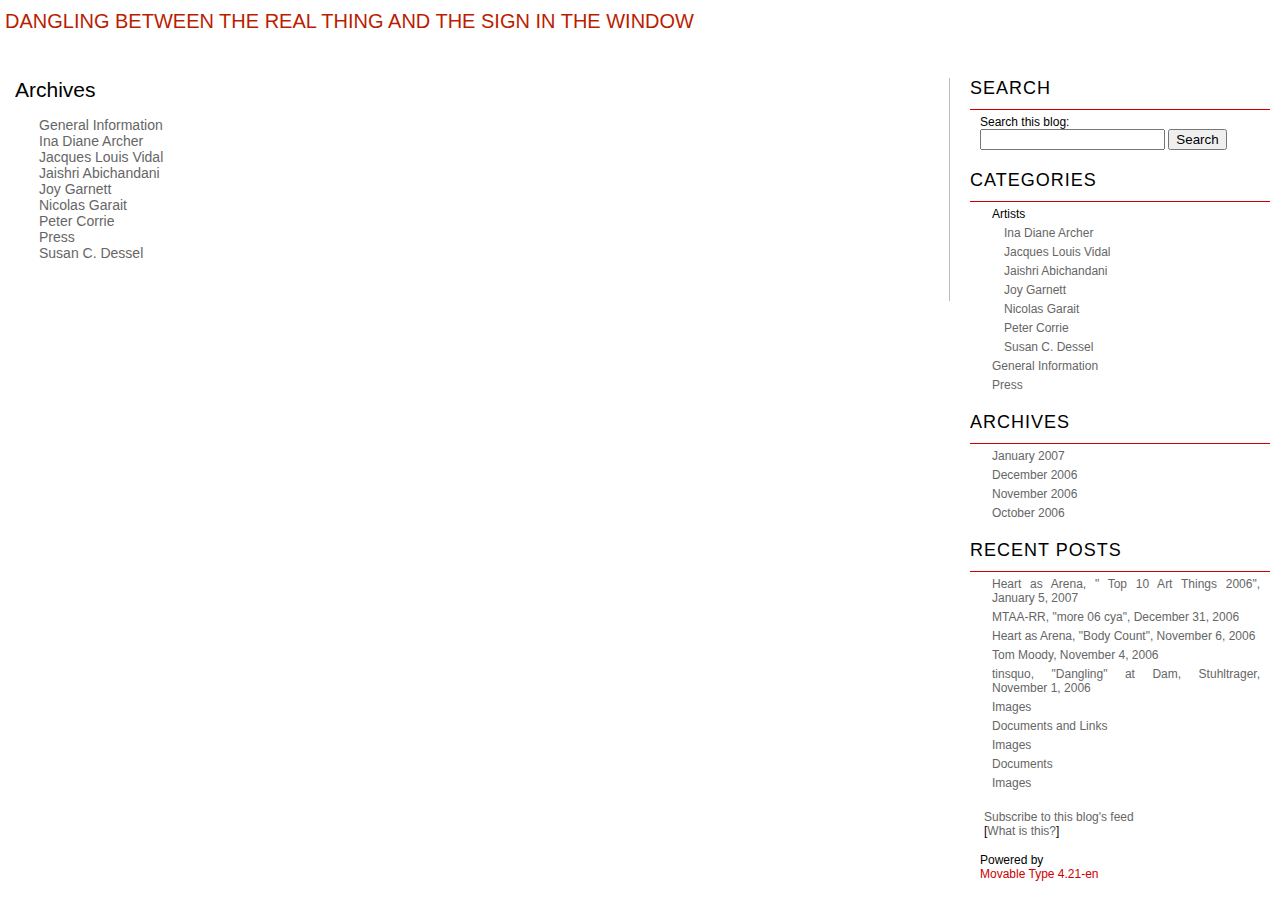
<file: archives.html>
<!DOCTYPE html PUBLIC "-//W3C//DTD XHTML 1.0 Transitional//EN"
   "http://www.w3.org/TR/xhtml1/DTD/xhtml1-transitional.dtd">
<html xmlns="http://www.w3.org/1999/xhtml" id="sixapart-standard">
<head>
   <meta http-equiv="Content-Type" content="text/html; charset=utf-8" />
   <meta name="generator" content="Movable Type 4.21-en" />
   
   <link rel="stylesheet" href="styles-site.css" type="text/css" />
   <link rel="alternate" type="application/atom+xml" title="Atom" href="atom.xml" />
   <link rel="alternate" type="application/rss+xml" title="RSS 2.0" href="index.xml" />
   
   <title>Dangling Between The Real Thing And The Sign In The Window: Archives</title>
   
   <link rel="start" href="index.html" title="Home" />
   
   
</head>
<body class="layout-two-column-right">
   <div id="container">
      <div id="container-inner" class="pkg">
      
         <div id="banner">
            <div id="banner-inner" class="pkg">
               <h1 id="banner-header"><a href="index.html" accesskey="1">Dangling Between The Real Thing And The Sign In The Window</a></h1>
               <h2 id="banner-description"></h2>
            </div>
         </div>
         
         <div id="pagebody">
            <div id="pagebody-inner" class="pkg">
               <div id="alpha">
                  <div id="alpha-inner" class="pkg">
                     <div class="archive-date-based archive">
                        <h2 class="archive-header">Archives</h2>
                        <div class="archive-content">
                           <ul class="archive-list">
                              
                                 <li class="archive-list-item"><a href="general_information/index.html">General Information</a></li>
                              
                                 <li class="archive-list-item"><a href="artists/ina_diane_archer/index.html">Ina Diane Archer</a></li>
                              
                                 <li class="archive-list-item"><a href="artists/jacques_louis_vidal/index.html">Jacques Louis Vidal</a></li>
                              
                                 <li class="archive-list-item"><a href="artists/jaishri_abichandani/index.html">Jaishri Abichandani</a></li>
                              
                                 <li class="archive-list-item"><a href="artists/joy_garnett/index.html">Joy Garnett</a></li>
                              
                                 <li class="archive-list-item"><a href="artists/nicolas_garait/index.html">Nicolas Garait</a></li>
                              
                                 <li class="archive-list-item"><a href="artists/peter_corrie/index.html">Peter Corrie</a></li>
                              
                                 <li class="archive-list-item"><a href="press/index.html">Press</a></li>
                              
                                 <li class="archive-list-item"><a href="artists/susan_c_dessel/index.html">Susan C. Dessel</a></li>
                              
                           </ul>
                        </div>
                     </div>
                  </div>
               </div>
               
               <div id="beta">
                  <div id="beta-inner" class="pkg">
                     <div class="module-search module">
                        <h2 class="module-header">Search</h2>
                        <div class="module-content">
                           <form method="get" action="http://tristanmedia.com/mt/mt-search.cgi">
                              <input type="hidden" name="IncludeBlogs" value="7" />
                              <label for="search" accesskey="4">Search this blog:</label><br />
                              <input id="search" name="search" size="20" />
                              <input type="submit" value="Search" />
                           </form>
                        </div>
                     </div>

                     
                     <div class="module-categories module">
                        <h2 class="module-header">Categories</h2>
                        <div class="module-content">
                           
                           <ul class="module-list">
                           
                              <li class="module-list-item">Artists
                           
                           
                           <ul class="module-list">
                           
                              <li class="module-list-item"><a href="artists/ina_diane_archer/index.html" title="">Ina Diane Archer</a>
                           
                           
                           
                              </li>
                           
                           
                           
                           
                              <li class="module-list-item"><a href="artists/jacques_louis_vidal/index.html" title="">Jacques Louis Vidal</a>
                           
                           
                           
                              </li>
                           
                           
                           
                           
                              <li class="module-list-item"><a href="artists/jaishri_abichandani/index.html" title="">Jaishri Abichandani</a>
                           
                           
                           
                              </li>
                           
                           
                           
                           
                              <li class="module-list-item"><a href="artists/joy_garnett/index.html" title="">Joy Garnett</a>
                           
                           
                           
                              </li>
                           
                           
                           
                           
                              <li class="module-list-item"><a href="artists/nicolas_garait/index.html" title="">Nicolas Garait</a>
                           
                           
                           
                              </li>
                           
                           
                           
                           
                              <li class="module-list-item"><a href="artists/peter_corrie/index.html" title="">Peter Corrie</a>
                           
                           
                           
                              </li>
                           
                           
                           
                           
                              <li class="module-list-item"><a href="artists/susan_c_dessel/index.html" title="">Susan C. Dessel</a>
                           
                           
                           
                              </li>
                           </ul>
                           
                              </li>
                           
                           
                           
                           
                              <li class="module-list-item"><a href="general_information/index.html" title="">General Information</a>
                           
                           
                           
                              </li>
                           
                           
                           
                           
                              <li class="module-list-item"><a href="press/index.html" title="">Press</a>
                           
                           
                           
                              </li>
                           </ul>
                           
                        </div>
                     </div>
                     

                     
                        <div class="module-archives module">
                           <h2 class="module-header">Archives</h2>
                           <div class="module-content">
                           
                              
                                 <ul class="module-list">
                              
                              <li class="module-list-item"><a href="2007/01/index.html">January 2007</a></li>
                              
                           
                              
                              <li class="module-list-item"><a href="2006/12/index.html">December 2006</a></li>
                              
                           
                              
                              <li class="module-list-item"><a href="2006/11/index.html">November 2006</a></li>
                              
                           
                              
                              <li class="module-list-item"><a href="2006/10/index.html">October 2006</a></li>
                              
                                 </ul>
                              
                           
                           </div>
                        </div>
                     
                     
                     <div class="module-archives module">
                        <h2 class="module-header">Recent Posts</h2>
                        <div class="module-content">
                           <ul class="module-list">
                           
                              <li class="module-list-item"><a href="press/index.html#005990">Heart as Arena, " Top 10 Art Things 2006", January 5, 2007</a></li>
                           
                              <li class="module-list-item"><a href="press/index.html#005991">MTAA-RR, "more 06 cya", December 31, 2006</a></li>
                           
                              <li class="module-list-item"><a href="press/index.html#005908">Heart as Arena, "Body Count", November 6, 2006</a></li>
                           
                              <li class="module-list-item"><a href="press/index.html#005903">Tom Moody, November 4, 2006</a></li>
                           
                              <li class="module-list-item"><a href="press/index.html#005894">tinsquo, "Dangling" at Dam, Stuhltrager, November 1, 2006</a></li>
                           
                              <li class="module-list-item"><a href="artists/jacques_louis_vidal/index.html#005876">Images</a></li>
                           
                              <li class="module-list-item"><a href="artists/jacques_louis_vidal/index.html#005875">Documents and Links</a></li>
                           
                              <li class="module-list-item"><a href="artists/joy_garnett/index.html#005874">Images</a></li>
                           
                              <li class="module-list-item"><a href="artists/joy_garnett/index.html#005873">Documents</a></li>
                           
                              <li class="module-list-item"><a href="artists/nicolas_garait/index.html#005872">Images</a></li>
                           
                           </ul>
                        </div>
                     </div>
                     
                     <div class="module-syndicate module">
                        <div class="module-content">
                           <a href="atom.xml">Subscribe to this blog's feed</a><br />
                           [<a href="http://www.sixapart.com/about/feeds">What is this?</a>]
                        </div>
                     </div>
                     
                     
                     
                     <div class="module-powered module">
                        <div class="module-content">
                           Powered by<br /><a href="http://www.sixapart.com/movabletype/">Movable Type 4.21-en</a>
                        </div>
                     </div>
                  </div>
               </div>
            </div>
         </div>
      </div>
   </div>

<script src="http://www.google-analytics.com/urchin.js" type="text/javascript">
</script>
<script type="text/javascript">
_uacct = "UA-167087-6";
urchinTracker();
</script>
</body>
</html>
</file>
<file: styles-site.css>
@import url(blog/base-weblog.css);

/*
name: Newsline
designer: Carrie Petri
designer_url: http://carriep63.livejournal.com
description: A no-nonsense red, black and gray theme
layouts: one-column, two-column-left, two-column-right, three-column
*/


body{
background:#fff;
font-family: arial, helvetica, sans-serif !important;
font-size:14px !important;
}

#container{
width:100% !important;
background:#fff;
}

#banner-inner{
}

#banner-header a{
color:#000;
font-size:20px;
font-family:arial, helvetica, sans-serif;
text-decoration:none;
text-transform:uppercase;
padding-top: 10px;
padding-left:5px;
float:left;
padding-bottom:15px;
color: #bb1d00;
}

#banner-description{
color:#000;
font-size:12px;
font-family:arial, helvetica, sans-serif;
padding-top:12px !important;
letter-spacing:2px;
text-align:right;
margin-right:2px !important;
}

#pagebody{
margin:0 auto !important;
}

#pagebody-inner .pkg{
margin:30px 10px;
}

a{
color:#666;
text-decoration:none !important;
}

a:hover{
color:#000;
}

ul li{
margin-left:1em;
}

h1, h2, h3{
margin:0 !important;
padding:0px 0px 10px 0px !important;
font-weight:normal !important;
}

.date-header{
letter-spacing:1px;
font-family:arial, helvetica, sans-serif;
text-transform:uppercase;
}

.entry-header{
letter-spacing:1px;
font-family:arial, helvetica, sans-serif;
text-transform:uppercase;
font-size:13px;
color:#000;
}

.entry li{
color:#000;
font-family:sans-serif;
font-size:12px;
margin-bottom:1em;
}

.entry a, .trackbacks a, .comments a{
color:#AA1212;
}

.entry a:hover, .trackbacks a:hover, .comments a:hover{
color:#000;
}

.entry, .trackbacks{
color:#4f4f4f;
}

.entry-footer{
text-align:right;
margin-top:10px !important;
}

.post-footers{
letter-spacing:1px;
font-family:arial, helvetica, sans-serif;
text-transform:uppercase;
font-size:12px;
color:#000;
display:block;
border-bottom:1px solid #CC0000;
text-align:left;
}

.separator{
display:none;
}

blockquote{
padding:5px;
margin-left: 10px;
letter-spacing:1px;
color:#000;
font-family:sans-serif;
font-size:12px;
}

.module{
font-size:12px;
}

.module ul{
margin:0 !important;
padding:0 !important;
text-align:justify;
}

.module li li {
}

.module-header, .module-header a{
color:#000;
letter-spacing:1px;
font-family:arial, helvetica, sans-serif;
text-transform:uppercase;
border-bottom:1px solid #CC0000;
text-decoration:none;
font-size:18px;
}

.module-syndicate{
}

.module-syndicate .module-content{
margin:0;
margin-bottom:10px;
padding-left:14px;
line-height:14px;
}

#sidebarposition .module-content{
color:#000;
letter-spacing:1px;
font-family:arial, helvetica, sans-serif;
text-transform:uppercase;
text-decoration:none;
font-size:12px;
}

#sidebarposition .module-content a{
color:#CC0000;
}

.module-powered a{
color:#CC0000;
}
.module-powered a:hover{
color:#000;
}

.trackbacks-header{
letter-spacing:1px;
font-family:arial, helvetica, sans-serif;
text-transform:uppercase;
font-size:12px;
color:#000;
border-bottom:2px solid black;
}

#trackbacks-info{
padding:5px;
letter-spacing:1px;
color:#000;
text-transform:uppercase;
font-size:10px;
}

.comments-header, .comments-open-header{
letter-spacing:1px;
font-family:arial, helvetica, sans-serif;
text-transform:uppercase;
font-size:12px;
color:#000;
border-bottom:2px solid black;
}

.content-nav a{
color:#CC0000;
}

.layout-three-column #beta{
width:56%;
text-align:justify;
}

.layout-three-column #alpha{
width:22%;
}

.layout-three-column #beta-inner{
border-left:1px solid #bbb;
border-right:1px solid #bbb;
padding:0 5px;
}

.layout-three-column #gamma{
width:22%;
}

.layout-two-column-left #beta{
width:75%;
text-align:justify;
}

.layout-two-column-left #alpha{
width:25%;
}

.layout-two-column-left #beta-inner{
border-right:0;
}

.layout-two-column-right #beta{
width:25%;
text-align:justify;
}

.layout-two-column-right #alpha{
width:75%;
}

.layout-two-column-right #alpha-inner{
border-right:1px solid #bbb;
padding:0 5px;
}

.layout-one-column .entry-footer{
text-align:right;
margin-top:10px !important;
width:60%;
float:right;
}
</file>
